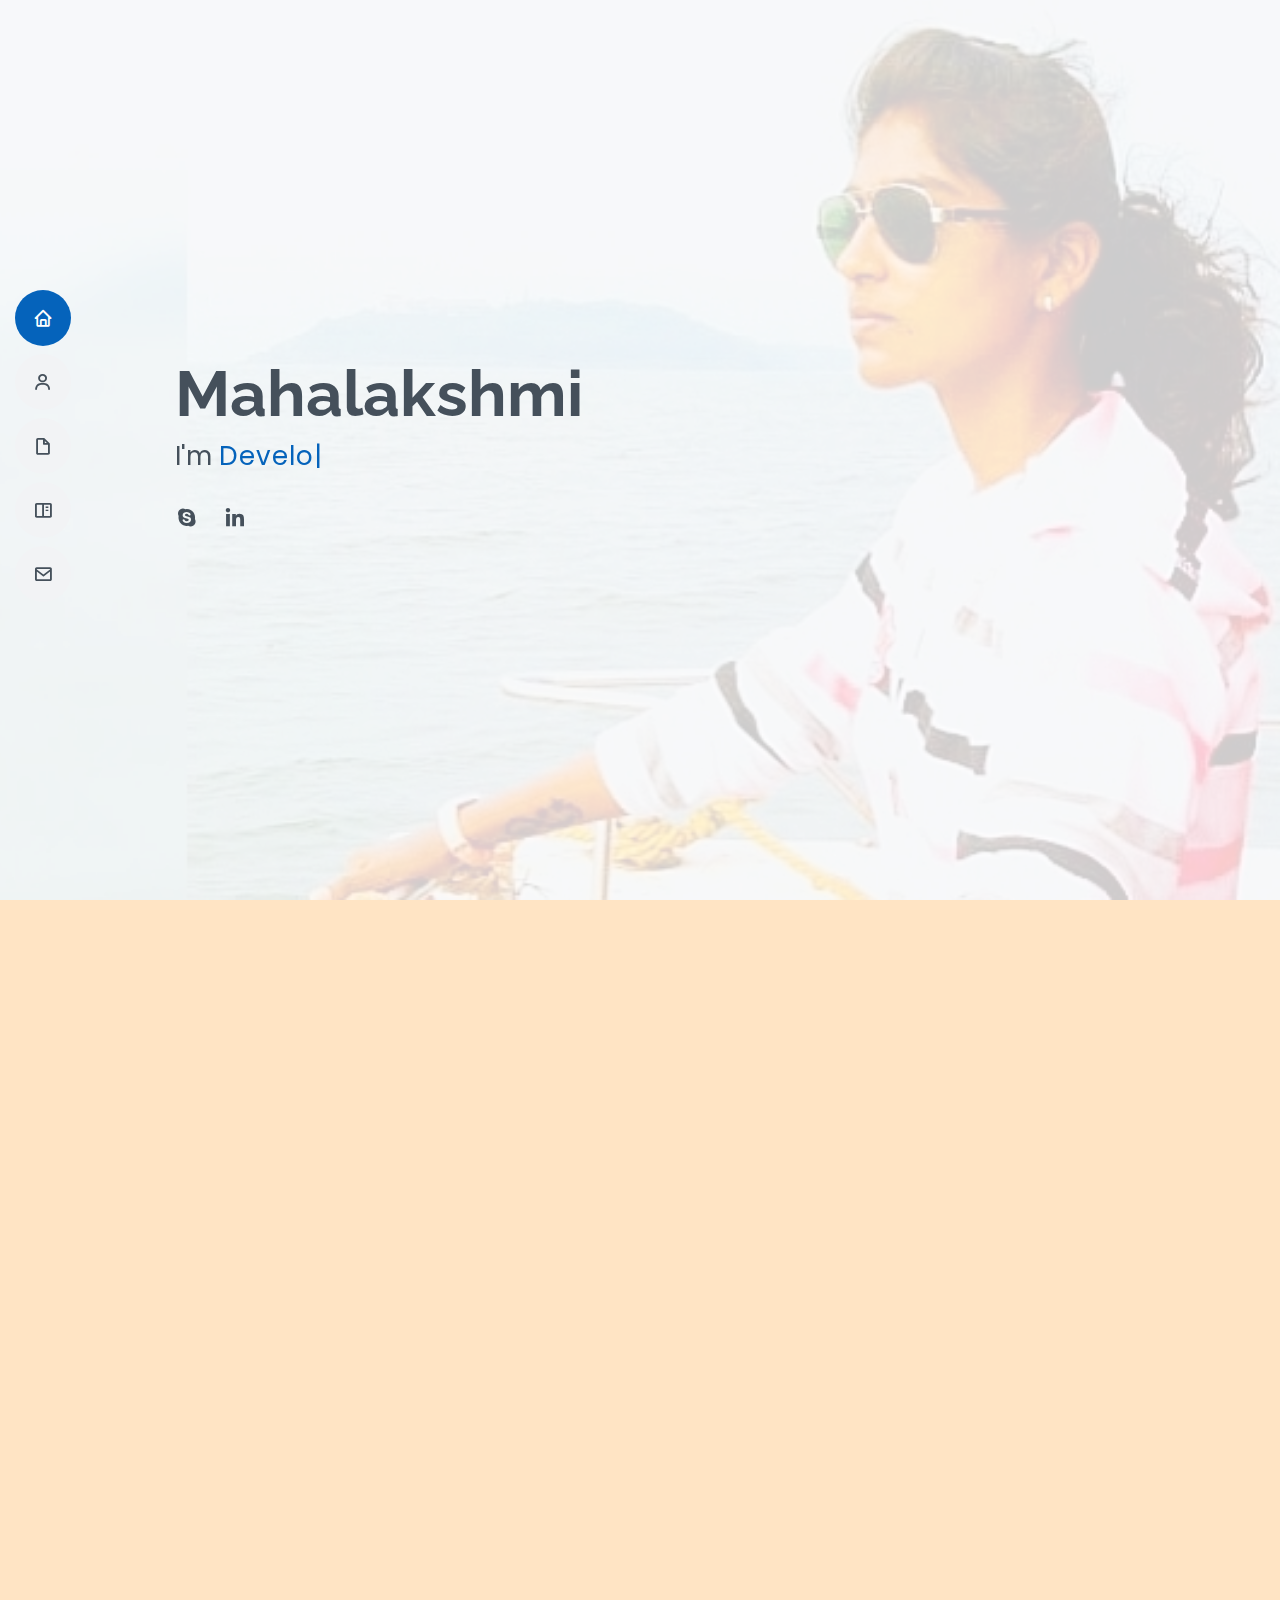
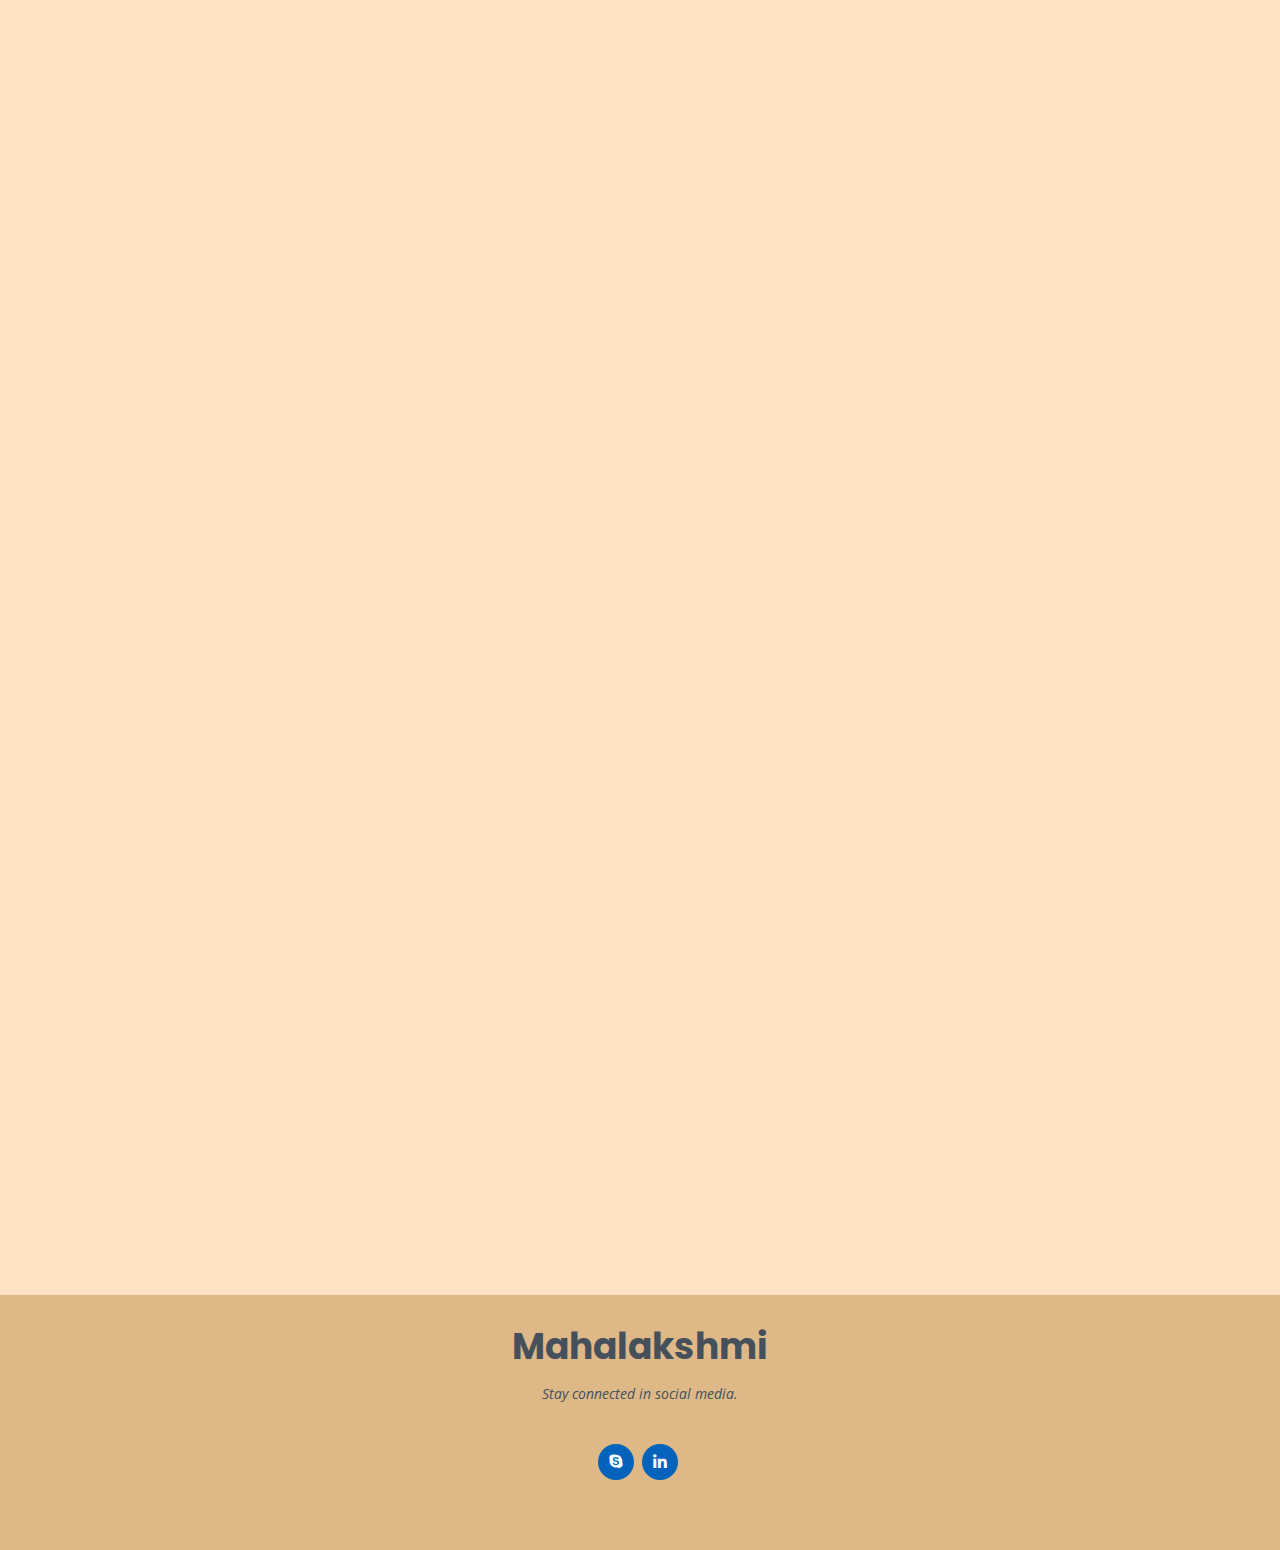
<file: index.html>
<!DOCTYPE html>
<html lang="en">

<head>
  <meta charset="utf-8">
  <meta content="width=device-width, initial-scale=1.0" name="viewport">

  <title>MyResume Bootstrap Template - Index</title>
  <meta content="" name="description">
  <meta content="" name="keywords">

  <!-- Favicons -->
  <link href="./img/favicon.png" rel="icon">
  <link href="./img/apple-touch-icon.png" rel="apple-touch-icon">

  <!-- Google Fonts -->
  <link href="https://fonts.googleapis.com/css?family=Open+Sans:300,300i,400,400i,600,600i,700,700i|Raleway:300,300i,400,400i,500,500i,600,600i,700,700i|Poppins:300,300i,400,400i,500,500i,600,600i,700,700i" rel="stylesheet">

  <!-- Vendor CSS Files -->
  <link href="./vendor/bootstrap/css/bootstrap.min.css" rel="stylesheet">
  <link href="./vendor/icofont/icofont.min.css" rel="stylesheet">
  <link href="./vendor/boxicons/css/boxicons.min.css" rel="stylesheet">
  <link href="./vendor/venobox/venobox.css" rel="stylesheet">
  <link href="./vendor/owl.carousel/assets/owl.carousel.min.css" rel="stylesheet">
  <link href="./vendor/aos/aos.css" rel="stylesheet">

  <!-- Template Main CSS File -->
  <link href="./css/style.css" rel="stylesheet">

  <!-- =======================================================
  * Template Name: MyResume - v2.2.1
  * Template URL: https://bootstrapmade.com/free-html-bootstrap-template-my-resume/
  * Author: BootstrapMade.com
  * License: https://bootstrapmade.com/license/
  ======================================================== -->
</head>

<body>

  <!-- ======= Mobile nav toggle button ======= -->
  <button type="button" class="mobile-nav-toggle d-xl-none"><i class="icofont-navigation-menu"></i></button>

  <!-- ======= Header ======= -->
  <header id="header" class="d-flex flex-column justify-content-center">

    <nav class="nav-menu">
      <ul>
        <li class="active"><a href="#hero"><i class="bx bx-home"></i> <span>Home</span></a></li>
        <li><a href="#about"><i class="bx bx-user"></i> <span>About</span></a></li>
        <li><a href="#resume"><i class="bx bx-file-blank"></i> <span>Resume</span></a></li>
        <li><a href="#Eventparticipation"><i class="bx bx-book-content"></i> <span>Eventparticipation</span></a></li>
        <li><a href="#contact"><i class="bx bx-envelope"></i> <span>Contact</span></a></li>
      </ul>
    </nav><!-- .nav-menu -->

  </header><!-- End Header -->
  <body style="background-color:bisque;"></body>

  <!-- ======= Hero Section ======= -->
  <section id="hero" class="d-flex flex-column justify-content-center">
    <div class="container" data-aos="zoom-in" data-aos-delay="100">
      <h1>Mahalakshmi</h1>
      <p>I'm <span class="typed" data-typed-items="Developer, Designer"></span></p>
      <div class="social-links">
       
       <!--- <a href="#" class="facebook"><i class="bx bxl-facebook"></i></a>
        <a href="#" class="instagram"><i class="bx bxl-instagram"></i></a>-->
        <a href="https://join.skype.com/invite/YKKDL6kV5k3J" class="google-plus"><i class="bx bxl-skype"></i></a>
        <a href="https://www.linkedin.com/in/mahalakshmi-m-ba633b20a" class="linkedin"><i class="bx bxl-linkedin"></i></a>
      </div>
    </div>
  </section><!-- End Hero -->

  <main id="main">

    <!-- ======= About Section ======= -->
    
    <section id="about" class="about">
      <div class="container" data-aos="fade-up">

        <div class="section-title">
          <h2>About</h2>
          <p>BE in Computer science and Engineering. Ability to work in C, java, HTML and can handle network(routing and switching). Passionate individual with great interpersonal and communication skills.</p>
        </div>

        <div class="row">
          <div class="col-lg-4">
            <img src="./img/mahapro.jpg" width="250px" height="450px"class="img-fluid" alt="">
          </div>
          <div class="col-lg-8 pt-4 pt-lg-0 content">
            
            <div class="row">
              <div class="col-lg-6">
                <ul>
                  <li><i class="icofont-rounded-right"></i> <strong>Birthday:</strong> 8 march 1999</li>
                  <li><i class="icofont-rounded-right"></i> <strong>Website:</strong> www.example.com</li>
                  <li><i class="icofont-rounded-right"></i> <strong>Phone:</strong> +91 6385249937</li>
                  <li><i class="icofont-rounded-right"></i> <strong>City:</strong>  Tamilnadu,India</li>
                </ul>
              </div>
              <div class="col-lg-6">
                <ul>
                  <li><i class="icofont-rounded-right"></i> <strong>Age:</strong> 21</li>
                  <li><i class="icofont-rounded-right"></i> <strong>Degree:</strong> Bachelor in Engineering</li>
                  <li><i class="icofont-rounded-right"></i> <strong>Email:</strong> mahalakshmi.8m99@gmail.com</li>
                
                </ul>
              </div>
            </div>
            <p>
              Dexterity to stay composed when faced with astonishing provocations and blockades. Possess prowess to think ingeniously and develop new innovative solutions. </p>
          </div>
        </div>

      </div>
    </section>
    <!-- End About Section -->

   
    <!-- ======= Skills Section ======= -->
    <section id="skills" class="skills section-bg">
      <div class="container" data-aos="fade-up">

        <div class="section-title">
          <h2>Skills</h2>
          <p>Acquisition - Problem solving, Communication, Teamwork, Leadership, Ability to work under pressure. </p>
          <h3>Technical skills</h3>   
     </div>

        <div class="row skills-content">

          <div class="col-lg-6">

            <div class="progress">
              <span class="skill">C Programming <i class="val">85%</i></span>
              <div class="progress-bar-wrap">
                <div class="progress-bar" role="progressbar" aria-valuenow="85" aria-valuemin="0" aria-valuemax="100"></div>
              </div>
            </div>

            <div class="progress">
              <span class="skill">java <i class="val">70%</i></span>
              <div class="progress-bar-wrap">
                <div class="progress-bar" role="progressbar" aria-valuenow="70" aria-valuemin="0" aria-valuemax="100"></div>
              </div>
            </div>
            

            <div class="progress">
              <span class="skill">HTML <i class="val">60%</i></span>
              <div class="progress-bar-wrap">
                <div class="progress-bar" role="progressbar" aria-valuenow="60" aria-valuemin="0" aria-valuemax="100"></div>
              </div>
            </div>

          </div>

          <div class="col-lg-6">

            <div class="progress">
              <span class="skill">CSS <i class="val">60%</i></span>
              <div class="progress-bar-wrap">
                <div class="progress-bar" role="progressbar" aria-valuenow="60" aria-valuemin="0" aria-valuemax="100"></div>
              </div>
            </div>

            <div class="progress">
              <span class="skill">Network(Routing and Switching) <i class="val">90%</i></span>
              <div class="progress-bar-wrap">
                <div class="progress-bar" role="progressbar" aria-valuenow="90" aria-valuemin="0" aria-valuemax="100"></div>
              </div>
            </div>

      
          </div>

        </div>

      </div>
    </section><!-- End Skills Section -->

    <!-- ======= Resume Section ======= -->
    <section id="resume" class="resume">
      <div class="container" data-aos="fade-up">

        <div class="section-title">
          <h2>Resume</h2>
          <p> To Enhance my professional skills in a dynamic and stable workplace to solve problems in an ingenious/omnific manner in a challenging position.</p>
        </div>

        <div class="row">
          <div class="col-lg-6">
            <h3 class="resume-title">Sumary</h3>
            <div class="resume-item pb-0">
              <h4>Mahalakshmi</h4>
              <ul>
                <li>5/10, ashok nagar street, rose garden,</li>
                <li>vellalore, coimbatore-641111.</li>
                <li>mahalakshmi.8m99@gmail.com</li>
              </ul>
            </div>

            <h3 class="resume-title">Education</h3>

            <div class="resume-item">
              <h4>Bachelor of Engineering / Computer science and Engineering </h4>
              <h5>2017-2021</h5>
              <p><em>RVS College of Engineering and Technology.</em></p>
              </div>
            <div class="resume-item">
              <h4></h4>
              <h5>2017 </h5>
              <p><em>PERKS Mtriculation Higher Secondary school.</em></p>
       
   </div>
          </div>
          <div class="col-lg-6">
            <h3 class="resume-title">Area of Interest</h3>
            <div class="resume-item">
             
              <p><em>C programming<br>java<br>html and css<br>networks(Routing and Switching) </em></p>
              
            </div>
            <div class="resume-item">
              <h4 class="resume-title">Certicates obtained</h4>
              <!--<h5>2017 - 2018</h5>-->
              <p><em>  Completed three months certified CCNA Course and undergone internship based on CCNA(Routing and Switching) at Elysium Academy.<br>
                Attended webinar on"Science of Machine Learning".<br>
                Undergone six days online Internship on Ethical Hacking.<div class=""></div></em></p>
            
            </div>-->
          </div>
        </div>

      </div>
    </section><!-- End Resume Section -->

    <!-- ======= Portfolio Section ======= -->
    <section id="Eventparticipation" class="Eventparticipation section-bg">
      <div class="container" data-aos="fade-up">

        <div class="section-title">
          <h2>Event Participation</h2>
          <p>Participated in many more co-curricular and extra-curricular events and secured respective positions.</p>
        </div>

        <div class="row">
          <div class="col-lg-12 d-flex justify-content-center" data-aos="fade-up" data-aos-delay="100">
            <ul id="Eventparticipation-flters">
 
            </ul>
          </div>
        </div>
        <h2>co-curricular</h2>
       
        
        <img src="./img/Eventpaticipation/Eventparticipationc1.jpg" width="350px" height="250px">
        <img src="./img/Eventpaticipation/Eventparticipationc2.jpg" width="300px" height="200px">
        <img src="./img/Eventpaticipation/certificate1.jpg" width="350px" height="250px">
        <img src="./img/Eventpaticipation/certificate2.jpg" width="250px" height="350px">
        <h2>extra-curricular</h2>
        <img src="./img/Eventpaticipation/Eventparticipation3.jpg" width="350px" height="250px">
        <img src="./img/Eventpaticipation/Eventparticipation4.jpg" width="350px" height="250px">
        <img src="./img/Eventpaticipation/Eventparticipationc3.jpg" width="350px" height="250px">
  
       
        </div>

      </div>
    </section><!-- End Portfolio Section -->

    

    <!-- ======= Contact Section ======= -->
    <section id="contact" class="contact">
      <div class="container" data-aos="fade-up">

        <div class="section-title">
          <h2>Contact</h2>
        </div>

        <div class="row mt-1">

          <div class="col-lg-4">
            <div class="info">
              <div class="address">
                <i class="icofont-google-map"></i>
                <h4>Location:</h4>
                <p>5/10,ashok nagar street, rose garden, vellalore, coimbatore-641111.</p>
              </div>

              <div class="email">
                <i class="icofont-envelope"></i>
                <h4>Email:</h4>
                <p>mahalakshmi.8m99@gmail.com</p>
              </div>

              <div class="phone">
                <i class="icofont-phone"></i>
                <h4>Call:</h4>
                <p>+91 6385249937</p>
              </div>

            </div>

          </div>

          <div class="col-lg-8 mt-5 mt-lg-0">

            <form action="forms/contact.php" method="post" role="form" class="php-email-form">
              <div class="form-row">
                <div class="col-md-6 form-group">
                  <input type="text" name="name" class="form-control" id="name" placeholder="Your Name" data-rule="minlen:4" data-msg="Please enter at least 4 chars" />
                  <div class="validate"></div>
                </div>
                <div class="col-md-6 form-group">
                  <input type="email" class="form-control" name="email" id="email" placeholder="Your Email" data-rule="email" data-msg="Please enter a valid email" />
                  <div class="validate"></div>
                </div>
              </div>
              <div class="form-group">
                <input type="text" class="form-control" name="subject" id="subject" placeholder="Subject" data-rule="minlen:4" data-msg="Please enter at least 8 chars of subject" />
                <div class="validate"></div>
              </div>
              <div class="form-group">
                <textarea class="form-control" name="message" rows="5" data-rule="required" data-msg="Please write something for us" placeholder="Message"></textarea>
                <div class="validate"></div>
              </div>
              <div class="mb-3">
                <div class="loading">Loading</div>
                <div class="error-message"></div>
                <div class="sent-message">Your message has been sent. Thank you!</div>
              </div>
              <div class="text-center"><button type="submit">Send Message</button></div>
            </form>

          </div>

        </div>

      </div>
    </section><!-- End Contact Section -->

  </main><!-- End #main -->

  <!-- ======= Footer ======= -->
  <footer id="footer">
    <div class="container">
      <h3>Mahalakshmi</h3>
      <p>Stay connected in social media.</p>
      <div class="social-links">
       <!-- <a href="#" class="twitter"><i class="bx bxl-twitter"></i></a>
        <a href="#" class="facebook"><i class="bx bxl-facebook"></i></a>
        <a href="#" class="instagram"><i class="bx bxl-instagram"></i></a>-->
        <a href="https://join.skype.com/invite/YKKDL6kV5k3J" class="google-plus"><i class="bx bxl-skype"></i></a>
        <a href="https://www.linkedin.com/in/mahalakshmi-m-ba633b20a" class="linkedin"><i class="bx bxl-linkedin"></i></a>
      </div>
    

  <a href="#" class="back-to-top"><i class="bx bx-up-arrow-alt"></i></a>
  <div id="preloader"></div>

  <!-- Vendor JS Files -->
  <script src="./vendor/jquery/jquery.min.js"></script>
  <script src="./vendor/bootstrap/js/bootstrap.bundle.min.js"></script>
  <script src="./vendor/jquery.easing/jquery.easing.min.js"></script>
  <script src="./vendor/php-email-form/validate.js"></script>
  <script src="./vendor/waypoints/jquery.waypoints.min.js"></script>
  <script src="./vendor/counterup/counterup.min.js"></script>
  <script src="./vendor/isotope-layout/isotope.pkgd.min.js"></script>
  <script src="./vendor/venobox/venobox.min.js"></script>
  <script src="./vendor/owl.carousel/owl.carousel.min.js"></script>
  <script src="./vendor/typed.js/typed.min.js"></script>
  <script src="./vendor/aos/aos.js"></script>

  <!-- Template Main JS File -->
  <script src="./js/main.js"></script>

</body>

</html>
</file>
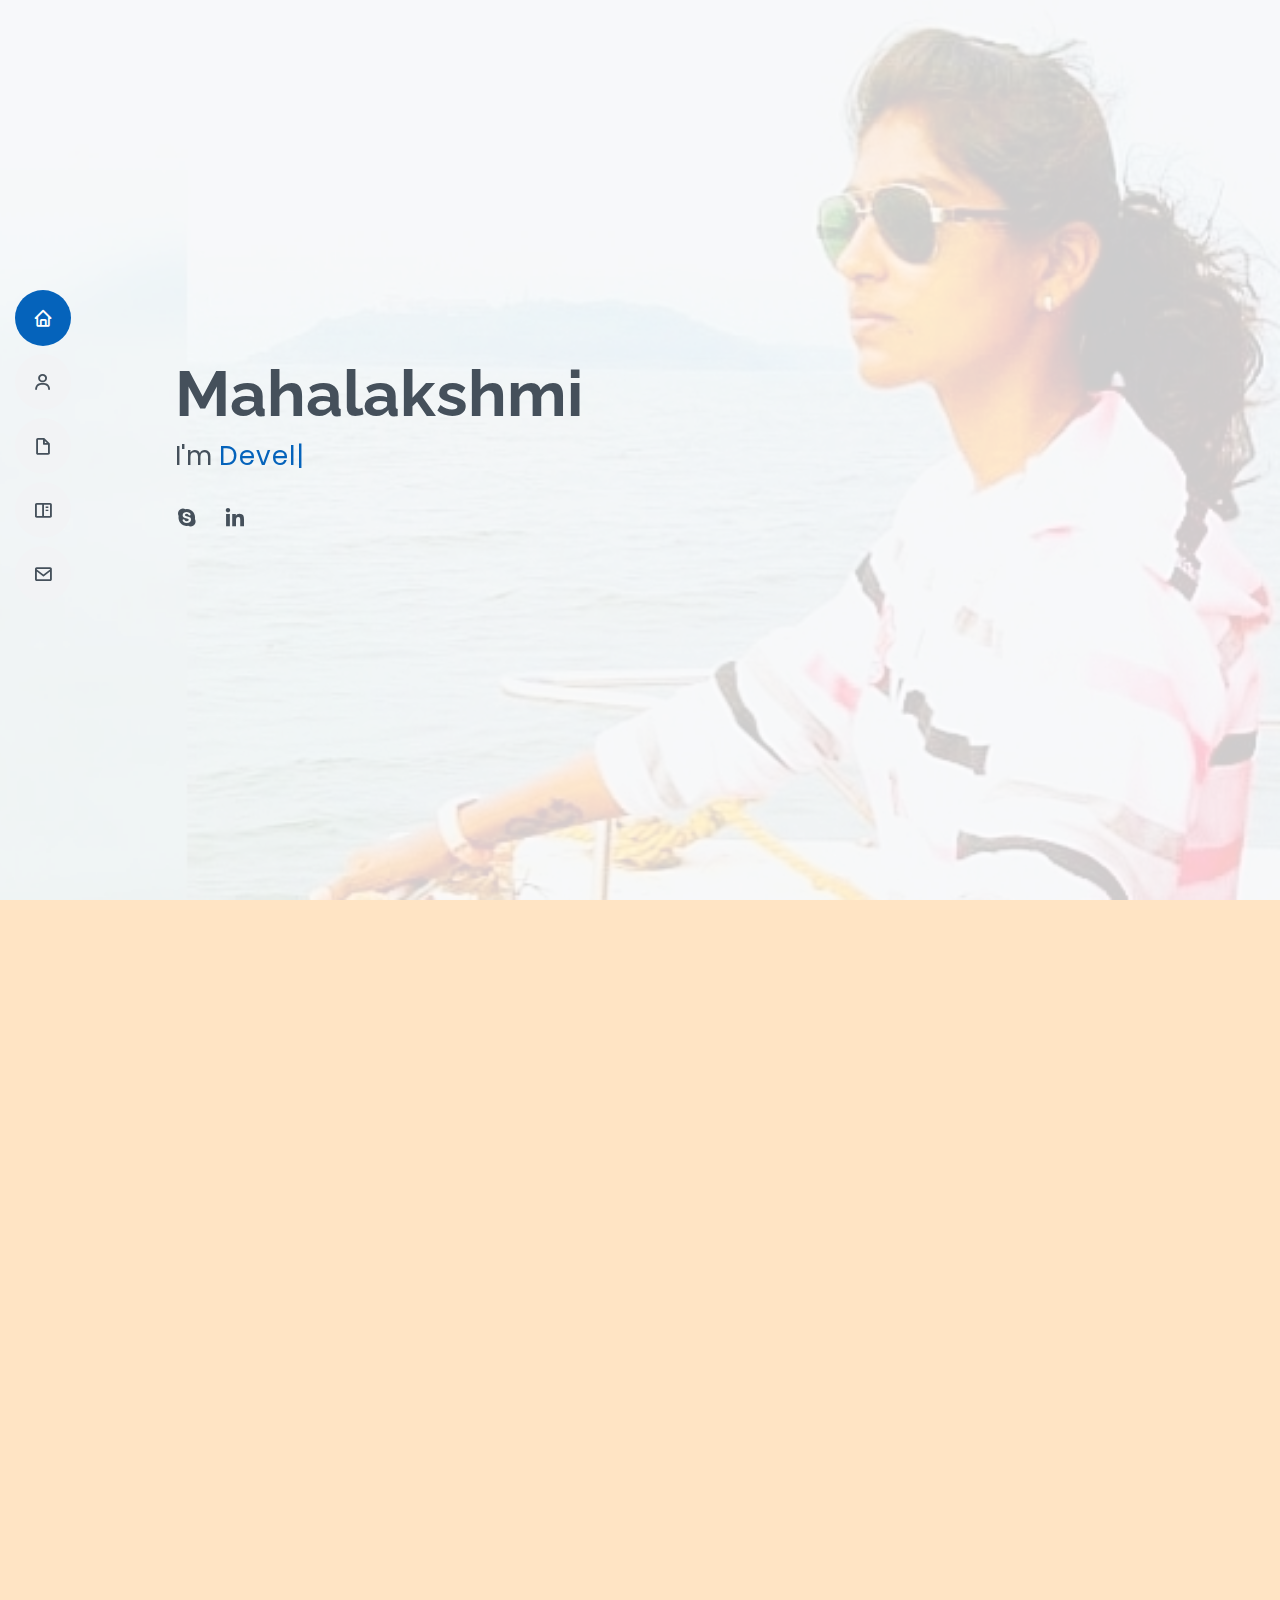
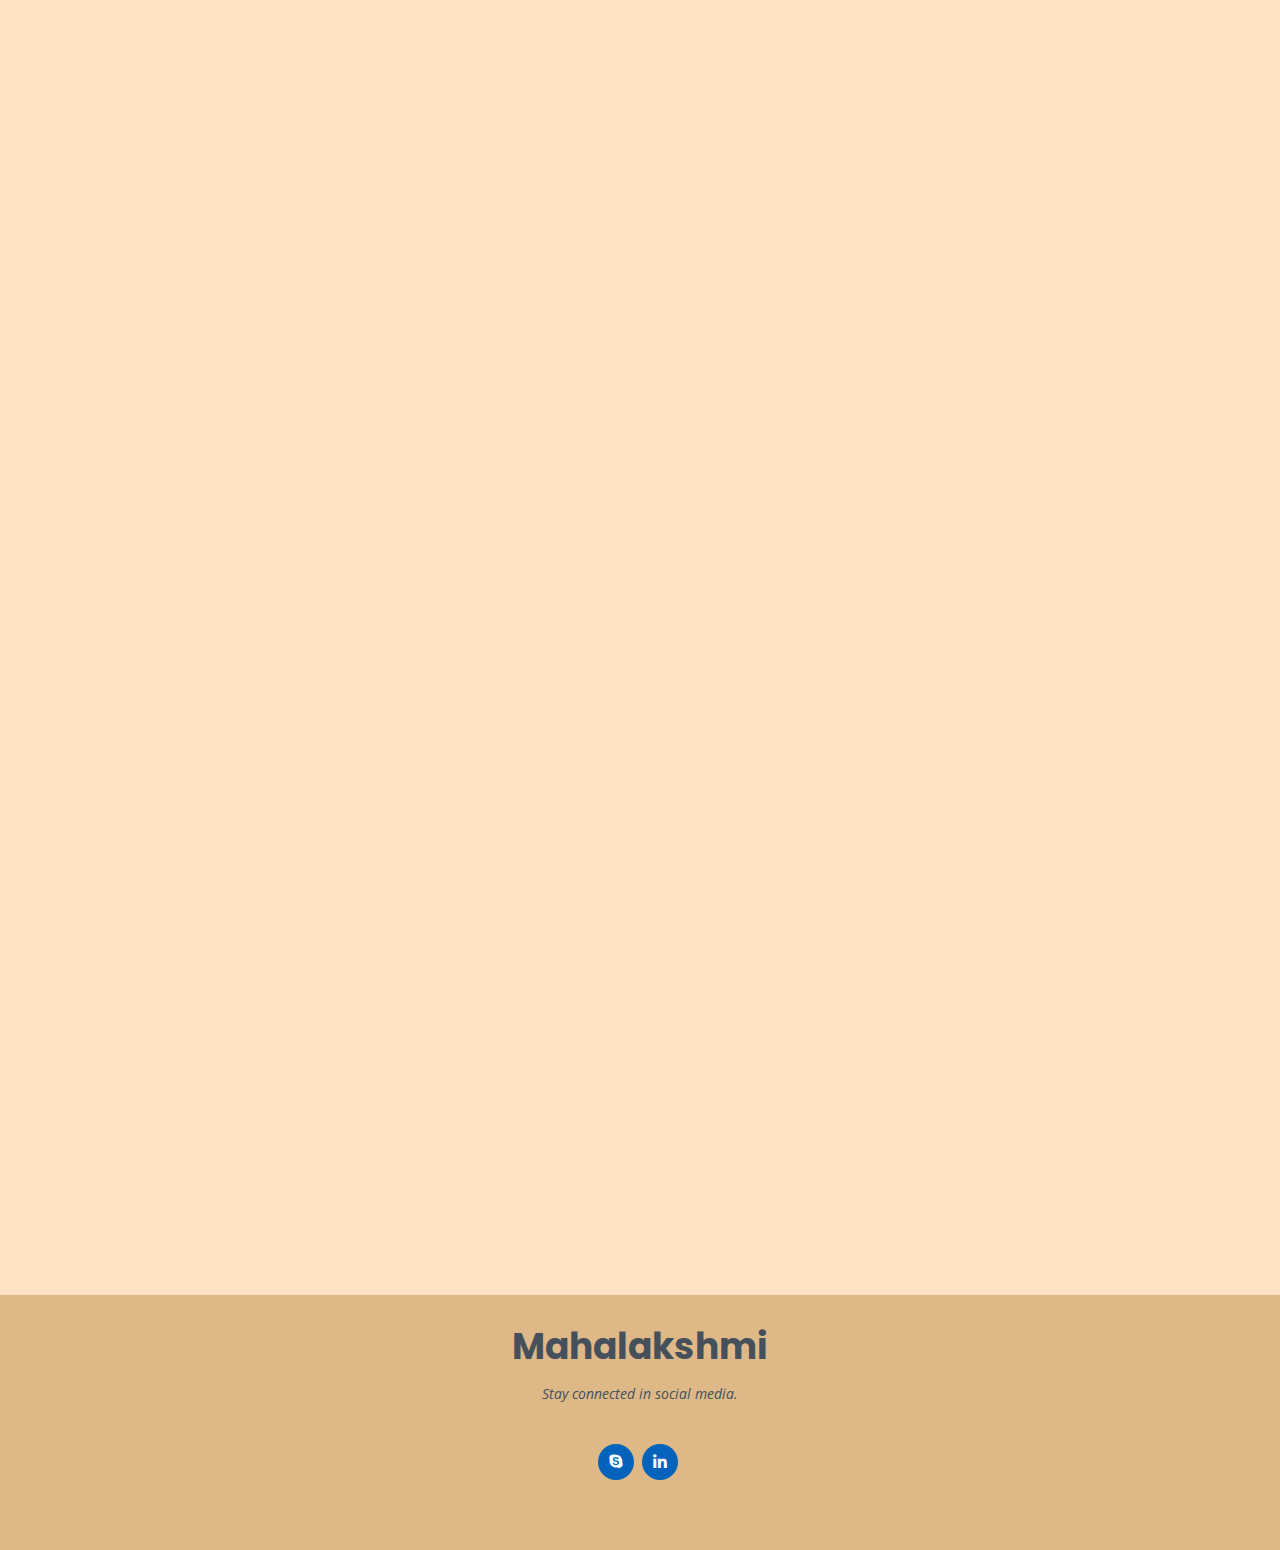
<file: PROFILE/templates/index.html>
<!DOCTYPE html>
<html lang="en">

<head>
  <meta charset="utf-8">
  <meta content="width=device-width, initial-scale=1.0" name="viewport">

  <title>MyResume Bootstrap Template - Index</title>
  <meta content="" name="description">
  <meta content="" name="keywords">

  <!-- Favicons -->
  <link href="../static/assets/img/favicon.png" rel="icon">
  <link href="../static/assets/img/apple-touch-icon.png" rel="apple-touch-icon">

  <!-- Google Fonts -->
  <link href="https://fonts.googleapis.com/css?family=Open+Sans:300,300i,400,400i,600,600i,700,700i|Raleway:300,300i,400,400i,500,500i,600,600i,700,700i|Poppins:300,300i,400,400i,500,500i,600,600i,700,700i" rel="stylesheet">

  <!-- Vendor CSS Files -->
  <link href="../static/assets/vendor/bootstrap/css/bootstrap.min.css" rel="stylesheet">
  <link href="../static/assets/vendor/icofont/icofont.min.css" rel="stylesheet">
  <link href="../static/assets/vendor/boxicons/css/boxicons.min.css" rel="stylesheet">
  <link href="../static/assets/vendor/venobox/venobox.css" rel="stylesheet">
  <link href="../static/assets/vendor/owl.carousel/assets/owl.carousel.min.css" rel="stylesheet">
  <link href="../static/assets/vendor/aos/aos.css" rel="stylesheet">

  <!-- Template Main CSS File -->
  <link href="../static/assets/css/style.css" rel="stylesheet">

  <!-- =======================================================
  * Template Name: MyResume - v2.2.1
  * Template URL: https://bootstrapmade.com/free-html-bootstrap-template-my-resume/
  * Author: BootstrapMade.com
  * License: https://bootstrapmade.com/license/
  ======================================================== -->
</head>

<body>

  <!-- ======= Mobile nav toggle button ======= -->
  <button type="button" class="mobile-nav-toggle d-xl-none"><i class="icofont-navigation-menu"></i></button>

  <!-- ======= Header ======= -->
  <header id="header" class="d-flex flex-column justify-content-center">

    <nav class="nav-menu">
      <ul>
        <li class="active"><a href="#hero"><i class="bx bx-home"></i> <span>Home</span></a></li>
        <li><a href="#about"><i class="bx bx-user"></i> <span>About</span></a></li>
        <li><a href="#resume"><i class="bx bx-file-blank"></i> <span>Resume</span></a></li>
        <li><a href="#Eventparticipation"><i class="bx bx-book-content"></i> <span>Eventparticipation</span></a></li>
        <li><a href="#contact"><i class="bx bx-envelope"></i> <span>Contact</span></a></li>
      </ul>
    </nav><!-- .nav-menu -->

  </header><!-- End Header -->
  <body style="background-color:bisque;"></body>

  <!-- ======= Hero Section ======= -->
  <section id="hero" class="d-flex flex-column justify-content-center">
    <div class="container" data-aos="zoom-in" data-aos-delay="100">
      <h1>Mahalakshmi</h1>
      <p>I'm <span class="typed" data-typed-items="Developer, Designer"></span></p>
      <div class="social-links">
       
       <!--- <a href="#" class="facebook"><i class="bx bxl-facebook"></i></a>
        <a href="#" class="instagram"><i class="bx bxl-instagram"></i></a>-->
        <a href="https://join.skype.com/invite/YKKDL6kV5k3J" class="google-plus"><i class="bx bxl-skype"></i></a>
        <a href="https://www.linkedin.com/in/mahalakshmi-m-ba633b20a" class="linkedin"><i class="bx bxl-linkedin"></i></a>
      </div>
    </div>
  </section><!-- End Hero -->

  <main id="main">

    <!-- ======= About Section ======= -->
    
    <section id="about" class="about">
      <div class="container" data-aos="fade-up">

        <div class="section-title">
          <h2>About</h2>
          <p>BE in Computer science and Engineering. Ability to work in C, java, HTML and can handle network(routing and switching). Passionate individual with great interpersonal and communication skills.</p>
        </div>

        <div class="row">
          <div class="col-lg-4">
            <img src="../static/assets/img/mahapro.jpg" width="250px" height="450px"class="img-fluid" alt="">
          </div>
          <div class="col-lg-8 pt-4 pt-lg-0 content">
            
            <div class="row">
              <div class="col-lg-6">
                <ul>
                  <li><i class="icofont-rounded-right"></i> <strong>Birthday:</strong> 8 march 1999</li>
                  <li><i class="icofont-rounded-right"></i> <strong>Website:</strong> www.example.com</li>
                  <li><i class="icofont-rounded-right"></i> <strong>Phone:</strong> +91 6385249937</li>
                  <li><i class="icofont-rounded-right"></i> <strong>City:</strong>  Tamilnadu,India</li>
                </ul>
              </div>
              <div class="col-lg-6">
                <ul>
                  <li><i class="icofont-rounded-right"></i> <strong>Age:</strong> 21</li>
                  <li><i class="icofont-rounded-right"></i> <strong>Degree:</strong> Bachelor in Engineering</li>
                  <li><i class="icofont-rounded-right"></i> <strong>Email:</strong> mahalakshmi.8m99@gmail.com</li>
                
                </ul>
              </div>
            </div>
            <p>
              Dexterity to stay composed when faced with astonishing provocations and blockades. Possess prowess to think ingeniously and develop new innovative solutions. </p>
          </div>
        </div>

      </div>
    </section>
    <!-- End About Section -->

   
    <!-- ======= Skills Section ======= -->
    <section id="skills" class="skills section-bg">
      <div class="container" data-aos="fade-up">

        <div class="section-title">
          <h2>Skills</h2>
          <p>Acquisition - Problem solving, Communication, Teamwork, Leadership, Ability to work under pressure. </p>
          <h3>Technical skills</h3>   
     </div>

        <div class="row skills-content">

          <div class="col-lg-6">

            <div class="progress">
              <span class="skill">C Programming <i class="val">85%</i></span>
              <div class="progress-bar-wrap">
                <div class="progress-bar" role="progressbar" aria-valuenow="85" aria-valuemin="0" aria-valuemax="100"></div>
              </div>
            </div>

            <div class="progress">
              <span class="skill">java <i class="val">70%</i></span>
              <div class="progress-bar-wrap">
                <div class="progress-bar" role="progressbar" aria-valuenow="70" aria-valuemin="0" aria-valuemax="100"></div>
              </div>
            </div>
            

            <div class="progress">
              <span class="skill">HTML <i class="val">60%</i></span>
              <div class="progress-bar-wrap">
                <div class="progress-bar" role="progressbar" aria-valuenow="60" aria-valuemin="0" aria-valuemax="100"></div>
              </div>
            </div>

          </div>

          <div class="col-lg-6">

            <div class="progress">
              <span class="skill">CSS <i class="val">60%</i></span>
              <div class="progress-bar-wrap">
                <div class="progress-bar" role="progressbar" aria-valuenow="60" aria-valuemin="0" aria-valuemax="100"></div>
              </div>
            </div>

            <div class="progress">
              <span class="skill">Network(Routing and Switching) <i class="val">90%</i></span>
              <div class="progress-bar-wrap">
                <div class="progress-bar" role="progressbar" aria-valuenow="90" aria-valuemin="0" aria-valuemax="100"></div>
              </div>
            </div>

      
          </div>

        </div>

      </div>
    </section><!-- End Skills Section -->

    <!-- ======= Resume Section ======= -->
    <section id="resume" class="resume">
      <div class="container" data-aos="fade-up">

        <div class="section-title">
          <h2>Resume</h2>
          <p> To Enhance my professional skills in a dynamic and stable workplace to solve problems in an ingenious/omnific manner in a challenging position.</p>
        </div>

        <div class="row">
          <div class="col-lg-6">
            <h3 class="resume-title">Sumary</h3>
            <div class="resume-item pb-0">
              <h4>Mahalakshmi</h4>
              <ul>
                <li>5/10, ashok nagar street, rose garden,</li>
                <li>vellalore, coimbatore-641111.</li>
                <li>mahalakshmi.8m99@gmail.com</li>
              </ul>
            </div>

            <h3 class="resume-title">Education</h3>

            <div class="resume-item">
              <h4>Bachelor of Engineering / Computer science and Engineering </h4>
              <h5>2017-2021</h5>
              <p><em>RVS College of Engineering and Technology.</em></p>
              </div>
            <div class="resume-item">
              <h4></h4>
              <h5>2017 </h5>
              <p><em>PERKS Mtriculation Higher Secondary school.</em></p>
       
   </div>
          </div>
          <div class="col-lg-6">
            <h3 class="resume-title">Area of Interest</h3>
            <div class="resume-item">
             
              <p><em>C programming<br>java<br>html and css<br>networks(Routing and Switching) </em></p>
              
            </div>
            <div class="resume-item">
              <h4 class="resume-title">Certicates obtained</h4>
              <!--<h5>2017 - 2018</h5>-->
              <p><em>  Completed three months certified CCNA Course and undergone internship based on CCNA(Routing and Switching) at Elysium Academy.<br>
                Attended webinar on"Science of Machine Learning".<br>
                Undergone six days online Internship on Ethical Hacking.<div class=""></div></em></p>
            
            </div>-->
          </div>
        </div>

      </div>
    </section><!-- End Resume Section -->

    <!-- ======= Portfolio Section ======= -->
    <section id="Eventparticipation" class="Eventparticipation section-bg">
      <div class="container" data-aos="fade-up">

        <div class="section-title">
          <h2>Event Participation</h2>
          <p>Participated in many more co-curricular and extra-curricular events and secured respective positions.</p>
        </div>

        <div class="row">
          <div class="col-lg-12 d-flex justify-content-center" data-aos="fade-up" data-aos-delay="100">
            <ul id="Eventparticipation-flters">
 
            </ul>
          </div>
        </div>
        <h2>co-curricular</h2>
       
        
        <img src="../static/assets/img/Eventpaticipation/Eventparticipationc1.jpg" width="350px" height="250px">
        <img src="../static/assets/img/Eventpaticipation/Eventparticipationc2.jpg" width="300px" height="200px">
        <img src="../static/assets/img/Eventpaticipation/certificate1.jpg" width="350px" height="250px">
        <img src="../static/assets/img/Eventpaticipation/certificate2.jpg" width="250px" height="350px">
        <h2>extra-curricular</h2>
        <img src="../static/assets/img/Eventpaticipation/Eventparticipation3.jpg" width="350px" height="250px">
        <img src="../static/assets/img/Eventpaticipation/Eventparticipation4.jpg" width="350px" height="250px">
        <img src="../static/assets/img/Eventpaticipation/Eventparticipationc3.jpg" width="350px" height="250px">
  
       
        </div>

      </div>
    </section><!-- End Portfolio Section -->

    

    <!-- ======= Contact Section ======= -->
    <section id="contact" class="contact">
      <div class="container" data-aos="fade-up">

        <div class="section-title">
          <h2>Contact</h2>
        </div>

        <div class="row mt-1">

          <div class="col-lg-4">
            <div class="info">
              <div class="address">
                <i class="icofont-google-map"></i>
                <h4>Location:</h4>
                <p>5/10,ashok nagar street, rose garden, vellalore, coimbatore-641111.</p>
              </div>

              <div class="email">
                <i class="icofont-envelope"></i>
                <h4>Email:</h4>
                <p>mahalakshmi.8m99@gmail.com</p>
              </div>

              <div class="phone">
                <i class="icofont-phone"></i>
                <h4>Call:</h4>
                <p>+91 6385249937</p>
              </div>

            </div>

          </div>

          <div class="col-lg-8 mt-5 mt-lg-0">

            <form action="forms/contact.php" method="post" role="form" class="php-email-form">
              <div class="form-row">
                <div class="col-md-6 form-group">
                  <input type="text" name="name" class="form-control" id="name" placeholder="Your Name" data-rule="minlen:4" data-msg="Please enter at least 4 chars" />
                  <div class="validate"></div>
                </div>
                <div class="col-md-6 form-group">
                  <input type="email" class="form-control" name="email" id="email" placeholder="Your Email" data-rule="email" data-msg="Please enter a valid email" />
                  <div class="validate"></div>
                </div>
              </div>
              <div class="form-group">
                <input type="text" class="form-control" name="subject" id="subject" placeholder="Subject" data-rule="minlen:4" data-msg="Please enter at least 8 chars of subject" />
                <div class="validate"></div>
              </div>
              <div class="form-group">
                <textarea class="form-control" name="message" rows="5" data-rule="required" data-msg="Please write something for us" placeholder="Message"></textarea>
                <div class="validate"></div>
              </div>
              <div class="mb-3">
                <div class="loading">Loading</div>
                <div class="error-message"></div>
                <div class="sent-message">Your message has been sent. Thank you!</div>
              </div>
              <div class="text-center"><button type="submit">Send Message</button></div>
            </form>

          </div>

        </div>

      </div>
    </section><!-- End Contact Section -->

  </main><!-- End #main -->

  <!-- ======= Footer ======= -->
  <footer id="footer">
    <div class="container">
      <h3>Mahalakshmi</h3>
      <p>Stay connected in social media.</p>
      <div class="social-links">
       <!-- <a href="#" class="twitter"><i class="bx bxl-twitter"></i></a>
        <a href="#" class="facebook"><i class="bx bxl-facebook"></i></a>
        <a href="#" class="instagram"><i class="bx bxl-instagram"></i></a>-->
        <a href="https://join.skype.com/invite/YKKDL6kV5k3J" class="google-plus"><i class="bx bxl-skype"></i></a>
        <a href="https://www.linkedin.com/in/mahalakshmi-m-ba633b20a" class="linkedin"><i class="bx bxl-linkedin"></i></a>
      </div>
    

  <a href="#" class="back-to-top"><i class="bx bx-up-arrow-alt"></i></a>
  <div id="preloader"></div>

  <!-- Vendor JS Files -->
  <script src="../static/assets/vendor/jquery/jquery.min.js"></script>
  <script src="../static/assets/vendor/bootstrap/js/bootstrap.bundle.min.js"></script>
  <script src="../static/assets/vendor/jquery.easing/jquery.easing.min.js"></script>
  <script src="../static/assets/vendor/php-email-form/validate.js"></script>
  <script src="../static/assets/vendor/waypoints/jquery.waypoints.min.js"></script>
  <script src="../static/assets/vendor/counterup/counterup.min.js"></script>
  <script src="../static/assets/vendor/isotope-layout/isotope.pkgd.min.js"></script>
  <script src="../static/assets/vendor/venobox/venobox.min.js"></script>
  <script src="../static/assets/vendor/owl.carousel/owl.carousel.min.js"></script>
  <script src="../static/assets/vendor/typed.js/typed.min.js"></script>
  <script src="../static/assets/vendor/aos/aos.js"></script>

  <!-- Template Main JS File -->
  <script src="../static/assets/js/main.js"></script>

</body>

</html>
</file>
<file: vendor/venobox/venobox.css>
/* ------ venobox.css --------*/
.vbox-overlay *, .vbox-overlay *:before, .vbox-overlay *:after{
    -webkit-backface-visibility: hidden;
    -webkit-box-sizing:border-box;
    -moz-box-sizing:border-box;
    box-sizing:border-box;
}
.vbox-overlay * { 
    -webkit-backface-visibility: visible;
    backface-visibility: visible;
}
.vbox-overlay{
    display: -webkit-flex;
    display: flex;
    -webkit-flex-direction: column;
    flex-direction: column;
    -webkit-justify-content: center;
    justify-content: center;
    -webkit-align-items: center;
    align-items: center;
    position: fixed;
    left: 0;
    top: 0;
    bottom: 0;
    right: 0;
    z-index: 999999;
}

/* ----- navigation ----- */
.vbox-title{
    width: 100%;
    height: 40px;
    float: left;
    text-align: center;
    line-height: 28px;
    font-size: 12px;
    padding: 6px 50px;
    overflow: hidden;
    position: fixed;
    display: none;
    left: 0;
    z-index: 89;
}
.vbox-close{
    cursor: pointer;
    position: fixed;
    top: -1px;
    right: 0;
    width: 50px;
    height: 40px;
    padding: 6px;
    display: block;
    background-position:10px center;
    overflow: hidden;
    font-size: 24px;
    line-height: 1;
    text-align: center;
    z-index: 99;
}
.vbox-left{
    cursor: pointer;
    position: fixed;
    left: 0;
    height: 40px;
    overflow: hidden;
    line-height: 28px;
    font-size: 12px;
    z-index: 99;
    display: flex;
    align-items:center;
}
.vbox-num{
    display: inline-block;
    margin: 6px 0 6px 15px;
}
/* ----- Social share ----- */
.vbox-share{
    line-height: 28px;
    font-size: 12px;
    overflow: hidden;
    position: fixed;
    left: 0;
    z-index: 98;
    display: flex;
    align-items:center;
    justify-content: center;
    width: 100%;
    text-align: center;
}
.vbox-share svg{
    max-height: 28px;
    width: 28px;
    z-index: 10;
    margin-left: 12px;
    margin-top: 6px;
    margin-bottom: 6px;
    vertical-align: middle;
}


/* ----- navigation ARROWS ----- */
.vbox-next, .vbox-prev{
    position: fixed;
    top: 50%;
    margin-top: -15px;
    overflow: hidden;
    cursor: pointer;
    display: block;
    width: 45px;
    height: 45px;
    z-index: 99;
}
.vbox-next span, .vbox-prev span{
    position: relative;
    width: 20px;
    height: 20px;
    border: 2px solid transparent;
    border-top-color: #B6B6B6;
    border-right-color: #B6B6B6;
    text-indent: -100px;
    position: absolute;
    top: 8px;
    display: block;
}
.vbox-prev{
    left: 15px;
}
.vbox-next{
    right: 15px;
}
.vbox-prev span{
    left: 10px;
    -ms-transform: rotate(-135deg);
    -webkit-transform: rotate(-135deg);
    transform: rotate(-135deg);
}
.vbox-next span{
    -ms-transform: rotate(45deg);
    -webkit-transform: rotate(45deg);
    transform: rotate(45deg);
    right: 10px;
}
/* ------- inline window ------ */
.vbox-inline{
    width: 420px;
    height: 315px;
    height: 70vh;
    padding: 10px;
    background: #fff;
    margin: 0 auto;
    overflow: auto;
    text-align: left;
}
/* ------- Video & iFrames window ------ */
.venoframe{
    max-width: 100%;
    width: 100%;
    border: none;
    width: 100%;
    height: 260px;
    height: 70vh;
}
.venoframe.vbvid{
    height: 260px;
}
@media (min-width: 768px) {
    .venoframe, .vbox-inline{
        width: 90%;
        height: 360px;
        height: 70vh;
    }
    .venoframe.vbvid{
        width: 640px;
        height: 360px;
    }
}
@media (min-width: 992px) {
    .venoframe, .vbox-inline{
        max-width: 1200px;
        width: 80%;
        height: 540px;
        height: 70vh;
    }
    .venoframe.vbvid{
        width: 960px;
        height: 540px;
    }
}
/* 
Please do NOT edit this part! 
or at least read this note: http://i.imgur.com/7C0ws9e.gif
*/
.vbox-open{
    overflow: hidden;
}
.vbox-container{
    position: absolute;
    left: 0;
    right: 0;
    top: 0;
    bottom: 0;
    overflow-x: hidden;
    overflow-y: scroll;
    overflow-scrolling: touch;
    -webkit-overflow-scrolling: touch;
    z-index: 20;
    max-height: 100%;

}

.vbox-content{
    text-align: center;
    float: left;
    width: 100%;
    position: relative;
    overflow: hidden;
    padding: 20px 4%;
}
.vbox-container img{
    max-width: 100%;
    height: auto;
}
.vbox-figlio{
    box-shadow: 0 0 12px rgba(0,0,0,0.19), 0 6px 6px rgba(0,0,0,0.23);
    max-width: 100%;
    text-align: initial;
}
img.vbox-figlio{
    -webkit-user-select: none;
-khtml-user-select: none;
-moz-user-select: none;
-o-user-select: none;
user-select: none;
}
.vbox-content.swipe-left{
    margin-left: -200px !important;
}
.vbox-content.swipe-right{
    margin-left: 200px !important;
}
.vbox-animated{
    webkit-transition: margin 300ms ease-out;
    transition: margin 300ms ease-out;
}

/* ---------- preloader ----------
 * SPINKIT 
 * http://tobiasahlin.com/spinkit/
-------------------------------- */
.sk-double-bounce,.sk-rotating-plane{width:40px;height:40px;margin:40px auto}.sk-rotating-plane{background-color:#333;-webkit-animation:sk-rotatePlane 1.2s infinite ease-in-out;animation:sk-rotatePlane 1.2s infinite ease-in-out}@-webkit-keyframes sk-rotatePlane{0%{-webkit-transform:perspective(120px) rotateX(0) rotateY(0);transform:perspective(120px) rotateX(0) rotateY(0)}50%{-webkit-transform:perspective(120px) rotateX(-180.1deg) rotateY(0);transform:perspective(120px) rotateX(-180.1deg) rotateY(0)}100%{-webkit-transform:perspective(120px) rotateX(-180deg) rotateY(-179.9deg);transform:perspective(120px) rotateX(-180deg) rotateY(-179.9deg)}}@keyframes sk-rotatePlane{0%{-webkit-transform:perspective(120px) rotateX(0) rotateY(0);transform:perspective(120px) rotateX(0) rotateY(0)}50%{-webkit-transform:perspective(120px) rotateX(-180.1deg) rotateY(0);transform:perspective(120px) rotateX(-180.1deg) rotateY(0)}100%{-webkit-transform:perspective(120px) rotateX(-180deg) rotateY(-179.9deg);transform:perspective(120px) rotateX(-180deg) rotateY(-179.9deg)}}.sk-double-bounce{position:relative}.sk-double-bounce .sk-child{width:100%;height:100%;border-radius:50%;background-color:#333;opacity:.6;position:absolute;top:0;left:0;-webkit-animation:sk-doubleBounce 2s infinite ease-in-out;animation:sk-doubleBounce 2s infinite ease-in-out}.sk-chasing-dots .sk-child,.sk-spinner-pulse,.sk-three-bounce .sk-child{background-color:#333;border-radius:100%}.sk-double-bounce .sk-double-bounce2{-webkit-animation-delay:-1s;animation-delay:-1s}@-webkit-keyframes sk-doubleBounce{0%,100%{-webkit-transform:scale(0);transform:scale(0)}50%{-webkit-transform:scale(1);transform:scale(1)}}@keyframes sk-doubleBounce{0%,100%{-webkit-transform:scale(0);transform:scale(0)}50%{-webkit-transform:scale(1);transform:scale(1)}}.sk-wave{margin:40px auto;width:50px;height:40px;text-align:center;font-size:10px}.sk-wave .sk-rect{background-color:#333;height:100%;width:6px;display:inline-block;-webkit-animation:sk-waveStretchDelay 1.2s infinite ease-in-out;animation:sk-waveStretchDelay 1.2s infinite ease-in-out}.sk-wave .sk-rect1{-webkit-animation-delay:-1.2s;animation-delay:-1.2s}.sk-wave .sk-rect2{-webkit-animation-delay:-1.1s;animation-delay:-1.1s}.sk-wave .sk-rect3{-webkit-animation-delay:-1s;animation-delay:-1s}.sk-wave .sk-rect4{-webkit-animation-delay:-.9s;animation-delay:-.9s}.sk-wave .sk-rect5{-webkit-animation-delay:-.8s;animation-delay:-.8s}@-webkit-keyframes sk-waveStretchDelay{0%,100%,40%{-webkit-transform:scaleY(.4);transform:scaleY(.4)}20%{-webkit-transform:scaleY(1);transform:scaleY(1)}}@keyframes sk-waveStretchDelay{0%,100%,40%{-webkit-transform:scaleY(.4);transform:scaleY(.4)}20%{-webkit-transform:scaleY(1);transform:scaleY(1)}}.sk-wandering-cubes{margin:40px auto;width:40px;height:40px;position:relative}.sk-wandering-cubes .sk-cube{background-color:#333;width:10px;height:10px;position:absolute;top:0;left:0;-webkit-animation:sk-wanderingCube 1.8s ease-in-out -1.8s infinite both;animation:sk-wanderingCube 1.8s ease-in-out -1.8s infinite both}.sk-chasing-dots,.sk-spinner-pulse{width:40px;height:40px;margin:40px auto}.sk-wandering-cubes .sk-cube2{-webkit-animation-delay:-.9s;animation-delay:-.9s}@-webkit-keyframes sk-wanderingCube{0%{-webkit-transform:rotate(0);transform:rotate(0)}25%{-webkit-transform:translateX(30px) rotate(-90deg) scale(.5);transform:translateX(30px) rotate(-90deg) scale(.5)}50%{-webkit-transform:translateX(30px) translateY(30px) rotate(-179deg);transform:translateX(30px) translateY(30px) rotate(-179deg)}50.1%{-webkit-transform:translateX(30px) translateY(30px) rotate(-180deg);transform:translateX(30px) translateY(30px) rotate(-180deg)}75%{-webkit-transform:translateX(0) translateY(30px) rotate(-270deg) scale(.5);transform:translateX(0) translateY(30px) rotate(-270deg) scale(.5)}100%{-webkit-transform:rotate(-360deg);transform:rotate(-360deg)}}@keyframes sk-wanderingCube{0%{-webkit-transform:rotate(0);transform:rotate(0)}25%{-webkit-transform:translateX(30px) rotate(-90deg) scale(.5);transform:translateX(30px) rotate(-90deg) scale(.5)}50%{-webkit-transform:translateX(30px) translateY(30px) rotate(-179deg);transform:translateX(30px) translateY(30px) rotate(-179deg)}50.1%{-webkit-transform:translateX(30px) translateY(30px) rotate(-180deg);transform:translateX(30px) translateY(30px) rotate(-180deg)}75%{-webkit-transform:translateX(0) translateY(30px) rotate(-270deg) scale(.5);transform:translateX(0) translateY(30px) rotate(-270deg) scale(.5)}100%{-webkit-transform:rotate(-360deg);transform:rotate(-360deg)}}.sk-spinner-pulse{-webkit-animation:sk-pulseScaleOut 1s infinite ease-in-out;animation:sk-pulseScaleOut 1s infinite ease-in-out}@-webkit-keyframes sk-pulseScaleOut{0%{-webkit-transform:scale(0);transform:scale(0)}100%{-webkit-transform:scale(1);transform:scale(1);opacity:0}}@keyframes sk-pulseScaleOut{0%{-webkit-transform:scale(0);transform:scale(0)}100%{-webkit-transform:scale(1);transform:scale(1);opacity:0}}.sk-chasing-dots{position:relative;text-align:center;-webkit-animation:sk-chasingDotsRotate 2s infinite linear;animation:sk-chasingDotsRotate 2s infinite linear}.sk-chasing-dots .sk-child{width:60%;height:60%;display:inline-block;position:absolute;top:0;-webkit-animation:sk-chasingDotsBounce 2s infinite ease-in-out;animation:sk-chasingDotsBounce 2s infinite ease-in-out}.sk-chasing-dots .sk-dot2{top:auto;bottom:0;-webkit-animation-delay:-1s;animation-delay:-1s}@-webkit-keyframes sk-chasingDotsRotate{100%{-webkit-transform:rotate(360deg);transform:rotate(360deg)}}@keyframes sk-chasingDotsRotate{100%{-webkit-transform:rotate(360deg);transform:rotate(360deg)}}@-webkit-keyframes sk-chasingDotsBounce{0%,100%{-webkit-transform:scale(0);transform:scale(0)}50%{-webkit-transform:scale(1);transform:scale(1)}}@keyframes sk-chasingDotsBounce{0%,100%{-webkit-transform:scale(0);transform:scale(0)}50%{-webkit-transform:scale(1);transform:scale(1)}}.sk-three-bounce{margin:40px auto;width:80px;text-align:center}.sk-three-bounce .sk-child{width:20px;height:20px;display:inline-block;-webkit-animation:sk-three-bounce 1.4s ease-in-out 0s infinite both;animation:sk-three-bounce 1.4s ease-in-out 0s infinite both}.sk-circle .sk-child:before,.sk-fading-circle .sk-circle:before{display:block;border-radius:100%;content:'';background-color:#333}.sk-three-bounce .sk-bounce1{-webkit-animation-delay:-.32s;animation-delay:-.32s}.sk-three-bounce .sk-bounce2{-webkit-animation-delay:-.16s;animation-delay:-.16s}@-webkit-keyframes sk-three-bounce{0%,100%,80%{-webkit-transform:scale(0);transform:scale(0)}40%{-webkit-transform:scale(1);transform:scale(1)}}@keyframes sk-three-bounce{0%,100%,80%{-webkit-transform:scale(0);transform:scale(0)}40%{-webkit-transform:scale(1);transform:scale(1)}}.sk-circle{margin:40px auto;width:40px;height:40px;position:relative}.sk-circle .sk-child{width:100%;height:100%;position:absolute;left:0;top:0}.sk-circle .sk-child:before{margin:0 auto;width:15%;height:15%;-webkit-animation:sk-circleBounceDelay 1.2s infinite ease-in-out both;animation:sk-circleBounceDelay 1.2s infinite ease-in-out both}.sk-circle .sk-circle2{-webkit-transform:rotate(30deg);-ms-transform:rotate(30deg);transform:rotate(30deg)}.sk-circle .sk-circle3{-webkit-transform:rotate(60deg);-ms-transform:rotate(60deg);transform:rotate(60deg)}.sk-circle .sk-circle4{-webkit-transform:rotate(90deg);-ms-transform:rotate(90deg);transform:rotate(90deg)}.sk-circle .sk-circle5{-webkit-transform:rotate(120deg);-ms-transform:rotate(120deg);transform:rotate(120deg)}.sk-circle .sk-circle6{-webkit-transform:rotate(150deg);-ms-transform:rotate(150deg);transform:rotate(150deg)}.sk-circle .sk-circle7{-webkit-transform:rotate(180deg);-ms-transform:rotate(180deg);transform:rotate(180deg)}.sk-circle .sk-circle8{-webkit-transform:rotate(210deg);-ms-transform:rotate(210deg);transform:rotate(210deg)}.sk-circle .sk-circle9{-webkit-transform:rotate(240deg);-ms-transform:rotate(240deg);transform:rotate(240deg)}.sk-circle .sk-circle10{-webkit-transform:rotate(270deg);-ms-transform:rotate(270deg);transform:rotate(270deg)}.sk-circle .sk-circle11{-webkit-transform:rotate(300deg);-ms-transform:rotate(300deg);transform:rotate(300deg)}.sk-circle .sk-circle12{-webkit-transform:rotate(330deg);-ms-transform:rotate(330deg);transform:rotate(330deg)}.sk-circle .sk-circle2:before{-webkit-animation-delay:-1.1s;animation-delay:-1.1s}.sk-circle .sk-circle3:before{-webkit-animation-delay:-1s;animation-delay:-1s}.sk-circle .sk-circle4:before{-webkit-animation-delay:-.9s;animation-delay:-.9s}.sk-circle .sk-circle5:before{-webkit-animation-delay:-.8s;animation-delay:-.8s}.sk-circle .sk-circle6:before{-webkit-animation-delay:-.7s;animation-delay:-.7s}.sk-circle .sk-circle7:before{-webkit-animation-delay:-.6s;animation-delay:-.6s}.sk-circle .sk-circle8:before{-webkit-animation-delay:-.5s;animation-delay:-.5s}.sk-circle .sk-circle9:before{-webkit-animation-delay:-.4s;animation-delay:-.4s}.sk-circle .sk-circle10:before{-webkit-animation-delay:-.3s;animation-delay:-.3s}.sk-circle .sk-circle11:before{-webkit-animation-delay:-.2s;animation-delay:-.2s}.sk-circle .sk-circle12:before{-webkit-animation-delay:-.1s;animation-delay:-.1s}@-webkit-keyframes sk-circleBounceDelay{0%,100%,80%{-webkit-transform:scale(0);transform:scale(0)}40%{-webkit-transform:scale(1);transform:scale(1)}}@keyframes sk-circleBounceDelay{0%,100%,80%{-webkit-transform:scale(0);transform:scale(0)}40%{-webkit-transform:scale(1);transform:scale(1)}}.sk-cube-grid{width:40px;height:40px;margin:40px auto}.sk-cube-grid .sk-cube{width:33.33%;height:33.33%;background-color:#333;float:left;-webkit-animation:sk-cubeGridScaleDelay 1.3s infinite ease-in-out;animation:sk-cubeGridScaleDelay 1.3s infinite ease-in-out}.sk-cube-grid .sk-cube1{-webkit-animation-delay:.2s;animation-delay:.2s}.sk-cube-grid .sk-cube2{-webkit-animation-delay:.3s;animation-delay:.3s}.sk-cube-grid .sk-cube3{-webkit-animation-delay:.4s;animation-delay:.4s}.sk-cube-grid .sk-cube4{-webkit-animation-delay:.1s;animation-delay:.1s}.sk-cube-grid .sk-cube5{-webkit-animation-delay:.2s;animation-delay:.2s}.sk-cube-grid .sk-cube6{-webkit-animation-delay:.3s;animation-delay:.3s}.sk-cube-grid .sk-cube7{-webkit-animation-delay:0ms;animation-delay:0ms}.sk-cube-grid .sk-cube8{-webkit-animation-delay:.1s;animation-delay:.1s}.sk-cube-grid .sk-cube9{-webkit-animation-delay:.2s;animation-delay:.2s}@-webkit-keyframes sk-cubeGridScaleDelay{0%,100%,70%{-webkit-transform:scale3D(1,1,1);transform:scale3D(1,1,1)}35%{-webkit-transform:scale3D(0,0,1);transform:scale3D(0,0,1)}}@keyframes sk-cubeGridScaleDelay{0%,100%,70%{-webkit-transform:scale3D(1,1,1);transform:scale3D(1,1,1)}35%{-webkit-transform:scale3D(0,0,1);transform:scale3D(0,0,1)}}.sk-fading-circle{margin:40px auto;width:40px;height:40px;position:relative}.sk-fading-circle .sk-circle{width:100%;height:100%;position:absolute;left:0;top:0}.sk-fading-circle .sk-circle:before{margin:0 auto;width:15%;height:15%;-webkit-animation:sk-circleFadeDelay 1.2s infinite ease-in-out both;animation:sk-circleFadeDelay 1.2s infinite ease-in-out both}.sk-fading-circle .sk-circle2{-webkit-transform:rotate(30deg);-ms-transform:rotate(30deg);transform:rotate(30deg)}.sk-fading-circle .sk-circle3{-webkit-transform:rotate(60deg);-ms-transform:rotate(60deg);transform:rotate(60deg)}.sk-fading-circle .sk-circle4{-webkit-transform:rotate(90deg);-ms-transform:rotate(90deg);transform:rotate(90deg)}.sk-fading-circle .sk-circle5{-webkit-transform:rotate(120deg);-ms-transform:rotate(120deg);transform:rotate(120deg)}.sk-fading-circle .sk-circle6{-webkit-transform:rotate(150deg);-ms-transform:rotate(150deg);transform:rotate(150deg)}.sk-fading-circle .sk-circle7{-webkit-transform:rotate(180deg);-ms-transform:rotate(180deg);transform:rotate(180deg)}.sk-fading-circle .sk-circle8{-webkit-transform:rotate(210deg);-ms-transform:rotate(210deg);transform:rotate(210deg)}.sk-fading-circle .sk-circle9{-webkit-transform:rotate(240deg);-ms-transform:rotate(240deg);transform:rotate(240deg)}.sk-fading-circle .sk-circle10{-webkit-transform:rotate(270deg);-ms-transform:rotate(270deg);transform:rotate(270deg)}.sk-fading-circle .sk-circle11{-webkit-transform:rotate(300deg);-ms-transform:rotate(300deg);transform:rotate(300deg)}.sk-fading-circle .sk-circle12{-webkit-transform:rotate(330deg);-ms-transform:rotate(330deg);transform:rotate(330deg)}.sk-fading-circle .sk-circle2:before{-webkit-animation-delay:-1.1s;animation-delay:-1.1s}.sk-fading-circle .sk-circle3:before{-webkit-animation-delay:-1s;animation-delay:-1s}.sk-fading-circle .sk-circle4:before{-webkit-animation-delay:-.9s;animation-delay:-.9s}.sk-fading-circle .sk-circle5:before{-webkit-animation-delay:-.8s;animation-delay:-.8s}.sk-fading-circle .sk-circle6:before{-webkit-animation-delay:-.7s;animation-delay:-.7s}.sk-fading-circle .sk-circle7:before{-webkit-animation-delay:-.6s;animation-delay:-.6s}.sk-fading-circle .sk-circle8:before{-webkit-animation-delay:-.5s;animation-delay:-.5s}.sk-fading-circle .sk-circle9:before{-webkit-animation-delay:-.4s;animation-delay:-.4s}.sk-fading-circle .sk-circle10:before{-webkit-animation-delay:-.3s;animation-delay:-.3s}.sk-fading-circle .sk-circle11:before{-webkit-animation-delay:-.2s;animation-delay:-.2s}.sk-fading-circle .sk-circle12:before{-webkit-animation-delay:-.1s;animation-delay:-.1s}@-webkit-keyframes sk-circleFadeDelay{0%,100%,39%{opacity:0}40%{opacity:1}}@keyframes sk-circleFadeDelay{0%,100%,39%{opacity:0}40%{opacity:1}}.sk-folding-cube{margin:40px auto;width:40px;height:40px;position:relative;-webkit-transform:rotateZ(45deg);transform:rotateZ(45deg)}.sk-folding-cube .sk-cube{float:left;width:50%;height:50%;position:relative;-webkit-transform:scale(1.1);-ms-transform:scale(1.1);transform:scale(1.1)}.sk-folding-cube .sk-cube:before{content:'';position:absolute;top:0;left:0;width:100%;height:100%;background-color:#333;-webkit-animation:sk-foldCubeAngle 2.4s infinite linear both;animation:sk-foldCubeAngle 2.4s infinite linear both;-webkit-transform-origin:100% 100%;-ms-transform-origin:100% 100%;transform-origin:100% 100%}.sk-folding-cube .sk-cube2{-webkit-transform:scale(1.1) rotateZ(90deg);transform:scale(1.1) rotateZ(90deg)}.sk-folding-cube .sk-cube3{-webkit-transform:scale(1.1) rotateZ(180deg);transform:scale(1.1) rotateZ(180deg)}.sk-folding-cube .sk-cube4{-webkit-transform:scale(1.1) rotateZ(270deg);transform:scale(1.1) rotateZ(270deg)}.sk-folding-cube .sk-cube2:before{-webkit-animation-delay:.3s;animation-delay:.3s}.sk-folding-cube .sk-cube3:before{-webkit-animation-delay:.6s;animation-delay:.6s}.sk-folding-cube .sk-cube4:before{-webkit-animation-delay:.9s;animation-delay:.9s}@-webkit-keyframes sk-foldCubeAngle{0%,10%{-webkit-transform:perspective(140px) rotateX(-180deg);transform:perspective(140px) rotateX(-180deg);opacity:0}25%,75%{-webkit-transform:perspective(140px) rotateX(0);transform:perspective(140px) rotateX(0);opacity:1}100%,90%{-webkit-transform:perspective(140px) rotateY(180deg);transform:perspective(140px) rotateY(180deg);opacity:0}}@keyframes sk-foldCubeAngle{0%,10%{-webkit-transform:perspective(140px) rotateX(-180deg);transform:perspective(140px) rotateX(-180deg);opacity:0}25%,75%{-webkit-transform:perspective(140px) rotateX(0);transform:perspective(140px) rotateX(0);opacity:1}100%,90%{-webkit-transform:perspective(140px) rotateY(180deg);transform:perspective(140px) rotateY(180deg);opacity:0}}
</file>
<file: PROFILE/static/assets/vendor/venobox/venobox.css>
/* ------ venobox.css --------*/
.vbox-overlay *, .vbox-overlay *:before, .vbox-overlay *:after{
    -webkit-backface-visibility: hidden;
    -webkit-box-sizing:border-box;
    -moz-box-sizing:border-box;
    box-sizing:border-box;
}
.vbox-overlay * { 
    -webkit-backface-visibility: visible;
    backface-visibility: visible;
}
.vbox-overlay{
    display: -webkit-flex;
    display: flex;
    -webkit-flex-direction: column;
    flex-direction: column;
    -webkit-justify-content: center;
    justify-content: center;
    -webkit-align-items: center;
    align-items: center;
    position: fixed;
    left: 0;
    top: 0;
    bottom: 0;
    right: 0;
    z-index: 999999;
}

/* ----- navigation ----- */
.vbox-title{
    width: 100%;
    height: 40px;
    float: left;
    text-align: center;
    line-height: 28px;
    font-size: 12px;
    padding: 6px 50px;
    overflow: hidden;
    position: fixed;
    display: none;
    left: 0;
    z-index: 89;
}
.vbox-close{
    cursor: pointer;
    position: fixed;
    top: -1px;
    right: 0;
    width: 50px;
    height: 40px;
    padding: 6px;
    display: block;
    background-position:10px center;
    overflow: hidden;
    font-size: 24px;
    line-height: 1;
    text-align: center;
    z-index: 99;
}
.vbox-left{
    cursor: pointer;
    position: fixed;
    left: 0;
    height: 40px;
    overflow: hidden;
    line-height: 28px;
    font-size: 12px;
    z-index: 99;
    display: flex;
    align-items:center;
}
.vbox-num{
    display: inline-block;
    margin: 6px 0 6px 15px;
}
/* ----- Social share ----- */
.vbox-share{
    line-height: 28px;
    font-size: 12px;
    overflow: hidden;
    position: fixed;
    left: 0;
    z-index: 98;
    display: flex;
    align-items:center;
    justify-content: center;
    width: 100%;
    text-align: center;
}
.vbox-share svg{
    max-height: 28px;
    width: 28px;
    z-index: 10;
    margin-left: 12px;
    margin-top: 6px;
    margin-bottom: 6px;
    vertical-align: middle;
}


/* ----- navigation ARROWS ----- */
.vbox-next, .vbox-prev{
    position: fixed;
    top: 50%;
    margin-top: -15px;
    overflow: hidden;
    cursor: pointer;
    display: block;
    width: 45px;
    height: 45px;
    z-index: 99;
}
.vbox-next span, .vbox-prev span{
    position: relative;
    width: 20px;
    height: 20px;
    border: 2px solid transparent;
    border-top-color: #B6B6B6;
    border-right-color: #B6B6B6;
    text-indent: -100px;
    position: absolute;
    top: 8px;
    display: block;
}
.vbox-prev{
    left: 15px;
}
.vbox-next{
    right: 15px;
}
.vbox-prev span{
    left: 10px;
    -ms-transform: rotate(-135deg);
    -webkit-transform: rotate(-135deg);
    transform: rotate(-135deg);
}
.vbox-next span{
    -ms-transform: rotate(45deg);
    -webkit-transform: rotate(45deg);
    transform: rotate(45deg);
    right: 10px;
}
/* ------- inline window ------ */
.vbox-inline{
    width: 420px;
    height: 315px;
    height: 70vh;
    padding: 10px;
    background: #fff;
    margin: 0 auto;
    overflow: auto;
    text-align: left;
}
/* ------- Video & iFrames window ------ */
.venoframe{
    max-width: 100%;
    width: 100%;
    border: none;
    width: 100%;
    height: 260px;
    height: 70vh;
}
.venoframe.vbvid{
    height: 260px;
}
@media (min-width: 768px) {
    .venoframe, .vbox-inline{
        width: 90%;
        height: 360px;
        height: 70vh;
    }
    .venoframe.vbvid{
        width: 640px;
        height: 360px;
    }
}
@media (min-width: 992px) {
    .venoframe, .vbox-inline{
        max-width: 1200px;
        width: 80%;
        height: 540px;
        height: 70vh;
    }
    .venoframe.vbvid{
        width: 960px;
        height: 540px;
    }
}
/* 
Please do NOT edit this part! 
or at least read this note: http://i.imgur.com/7C0ws9e.gif
*/
.vbox-open{
    overflow: hidden;
}
.vbox-container{
    position: absolute;
    left: 0;
    right: 0;
    top: 0;
    bottom: 0;
    overflow-x: hidden;
    overflow-y: scroll;
    overflow-scrolling: touch;
    -webkit-overflow-scrolling: touch;
    z-index: 20;
    max-height: 100%;

}

.vbox-content{
    text-align: center;
    float: left;
    width: 100%;
    position: relative;
    overflow: hidden;
    padding: 20px 4%;
}
.vbox-container img{
    max-width: 100%;
    height: auto;
}
.vbox-figlio{
    box-shadow: 0 0 12px rgba(0,0,0,0.19), 0 6px 6px rgba(0,0,0,0.23);
    max-width: 100%;
    text-align: initial;
}
img.vbox-figlio{
    -webkit-user-select: none;
-khtml-user-select: none;
-moz-user-select: none;
-o-user-select: none;
user-select: none;
}
.vbox-content.swipe-left{
    margin-left: -200px !important;
}
.vbox-content.swipe-right{
    margin-left: 200px !important;
}
.vbox-animated{
    webkit-transition: margin 300ms ease-out;
    transition: margin 300ms ease-out;
}

/* ---------- preloader ----------
 * SPINKIT 
 * http://tobiasahlin.com/spinkit/
-------------------------------- */
.sk-double-bounce,.sk-rotating-plane{width:40px;height:40px;margin:40px auto}.sk-rotating-plane{background-color:#333;-webkit-animation:sk-rotatePlane 1.2s infinite ease-in-out;animation:sk-rotatePlane 1.2s infinite ease-in-out}@-webkit-keyframes sk-rotatePlane{0%{-webkit-transform:perspective(120px) rotateX(0) rotateY(0);transform:perspective(120px) rotateX(0) rotateY(0)}50%{-webkit-transform:perspective(120px) rotateX(-180.1deg) rotateY(0);transform:perspective(120px) rotateX(-180.1deg) rotateY(0)}100%{-webkit-transform:perspective(120px) rotateX(-180deg) rotateY(-179.9deg);transform:perspective(120px) rotateX(-180deg) rotateY(-179.9deg)}}@keyframes sk-rotatePlane{0%{-webkit-transform:perspective(120px) rotateX(0) rotateY(0);transform:perspective(120px) rotateX(0) rotateY(0)}50%{-webkit-transform:perspective(120px) rotateX(-180.1deg) rotateY(0);transform:perspective(120px) rotateX(-180.1deg) rotateY(0)}100%{-webkit-transform:perspective(120px) rotateX(-180deg) rotateY(-179.9deg);transform:perspective(120px) rotateX(-180deg) rotateY(-179.9deg)}}.sk-double-bounce{position:relative}.sk-double-bounce .sk-child{width:100%;height:100%;border-radius:50%;background-color:#333;opacity:.6;position:absolute;top:0;left:0;-webkit-animation:sk-doubleBounce 2s infinite ease-in-out;animation:sk-doubleBounce 2s infinite ease-in-out}.sk-chasing-dots .sk-child,.sk-spinner-pulse,.sk-three-bounce .sk-child{background-color:#333;border-radius:100%}.sk-double-bounce .sk-double-bounce2{-webkit-animation-delay:-1s;animation-delay:-1s}@-webkit-keyframes sk-doubleBounce{0%,100%{-webkit-transform:scale(0);transform:scale(0)}50%{-webkit-transform:scale(1);transform:scale(1)}}@keyframes sk-doubleBounce{0%,100%{-webkit-transform:scale(0);transform:scale(0)}50%{-webkit-transform:scale(1);transform:scale(1)}}.sk-wave{margin:40px auto;width:50px;height:40px;text-align:center;font-size:10px}.sk-wave .sk-rect{background-color:#333;height:100%;width:6px;display:inline-block;-webkit-animation:sk-waveStretchDelay 1.2s infinite ease-in-out;animation:sk-waveStretchDelay 1.2s infinite ease-in-out}.sk-wave .sk-rect1{-webkit-animation-delay:-1.2s;animation-delay:-1.2s}.sk-wave .sk-rect2{-webkit-animation-delay:-1.1s;animation-delay:-1.1s}.sk-wave .sk-rect3{-webkit-animation-delay:-1s;animation-delay:-1s}.sk-wave .sk-rect4{-webkit-animation-delay:-.9s;animation-delay:-.9s}.sk-wave .sk-rect5{-webkit-animation-delay:-.8s;animation-delay:-.8s}@-webkit-keyframes sk-waveStretchDelay{0%,100%,40%{-webkit-transform:scaleY(.4);transform:scaleY(.4)}20%{-webkit-transform:scaleY(1);transform:scaleY(1)}}@keyframes sk-waveStretchDelay{0%,100%,40%{-webkit-transform:scaleY(.4);transform:scaleY(.4)}20%{-webkit-transform:scaleY(1);transform:scaleY(1)}}.sk-wandering-cubes{margin:40px auto;width:40px;height:40px;position:relative}.sk-wandering-cubes .sk-cube{background-color:#333;width:10px;height:10px;position:absolute;top:0;left:0;-webkit-animation:sk-wanderingCube 1.8s ease-in-out -1.8s infinite both;animation:sk-wanderingCube 1.8s ease-in-out -1.8s infinite both}.sk-chasing-dots,.sk-spinner-pulse{width:40px;height:40px;margin:40px auto}.sk-wandering-cubes .sk-cube2{-webkit-animation-delay:-.9s;animation-delay:-.9s}@-webkit-keyframes sk-wanderingCube{0%{-webkit-transform:rotate(0);transform:rotate(0)}25%{-webkit-transform:translateX(30px) rotate(-90deg) scale(.5);transform:translateX(30px) rotate(-90deg) scale(.5)}50%{-webkit-transform:translateX(30px) translateY(30px) rotate(-179deg);transform:translateX(30px) translateY(30px) rotate(-179deg)}50.1%{-webkit-transform:translateX(30px) translateY(30px) rotate(-180deg);transform:translateX(30px) translateY(30px) rotate(-180deg)}75%{-webkit-transform:translateX(0) translateY(30px) rotate(-270deg) scale(.5);transform:translateX(0) translateY(30px) rotate(-270deg) scale(.5)}100%{-webkit-transform:rotate(-360deg);transform:rotate(-360deg)}}@keyframes sk-wanderingCube{0%{-webkit-transform:rotate(0);transform:rotate(0)}25%{-webkit-transform:translateX(30px) rotate(-90deg) scale(.5);transform:translateX(30px) rotate(-90deg) scale(.5)}50%{-webkit-transform:translateX(30px) translateY(30px) rotate(-179deg);transform:translateX(30px) translateY(30px) rotate(-179deg)}50.1%{-webkit-transform:translateX(30px) translateY(30px) rotate(-180deg);transform:translateX(30px) translateY(30px) rotate(-180deg)}75%{-webkit-transform:translateX(0) translateY(30px) rotate(-270deg) scale(.5);transform:translateX(0) translateY(30px) rotate(-270deg) scale(.5)}100%{-webkit-transform:rotate(-360deg);transform:rotate(-360deg)}}.sk-spinner-pulse{-webkit-animation:sk-pulseScaleOut 1s infinite ease-in-out;animation:sk-pulseScaleOut 1s infinite ease-in-out}@-webkit-keyframes sk-pulseScaleOut{0%{-webkit-transform:scale(0);transform:scale(0)}100%{-webkit-transform:scale(1);transform:scale(1);opacity:0}}@keyframes sk-pulseScaleOut{0%{-webkit-transform:scale(0);transform:scale(0)}100%{-webkit-transform:scale(1);transform:scale(1);opacity:0}}.sk-chasing-dots{position:relative;text-align:center;-webkit-animation:sk-chasingDotsRotate 2s infinite linear;animation:sk-chasingDotsRotate 2s infinite linear}.sk-chasing-dots .sk-child{width:60%;height:60%;display:inline-block;position:absolute;top:0;-webkit-animation:sk-chasingDotsBounce 2s infinite ease-in-out;animation:sk-chasingDotsBounce 2s infinite ease-in-out}.sk-chasing-dots .sk-dot2{top:auto;bottom:0;-webkit-animation-delay:-1s;animation-delay:-1s}@-webkit-keyframes sk-chasingDotsRotate{100%{-webkit-transform:rotate(360deg);transform:rotate(360deg)}}@keyframes sk-chasingDotsRotate{100%{-webkit-transform:rotate(360deg);transform:rotate(360deg)}}@-webkit-keyframes sk-chasingDotsBounce{0%,100%{-webkit-transform:scale(0);transform:scale(0)}50%{-webkit-transform:scale(1);transform:scale(1)}}@keyframes sk-chasingDotsBounce{0%,100%{-webkit-transform:scale(0);transform:scale(0)}50%{-webkit-transform:scale(1);transform:scale(1)}}.sk-three-bounce{margin:40px auto;width:80px;text-align:center}.sk-three-bounce .sk-child{width:20px;height:20px;display:inline-block;-webkit-animation:sk-three-bounce 1.4s ease-in-out 0s infinite both;animation:sk-three-bounce 1.4s ease-in-out 0s infinite both}.sk-circle .sk-child:before,.sk-fading-circle .sk-circle:before{display:block;border-radius:100%;content:'';background-color:#333}.sk-three-bounce .sk-bounce1{-webkit-animation-delay:-.32s;animation-delay:-.32s}.sk-three-bounce .sk-bounce2{-webkit-animation-delay:-.16s;animation-delay:-.16s}@-webkit-keyframes sk-three-bounce{0%,100%,80%{-webkit-transform:scale(0);transform:scale(0)}40%{-webkit-transform:scale(1);transform:scale(1)}}@keyframes sk-three-bounce{0%,100%,80%{-webkit-transform:scale(0);transform:scale(0)}40%{-webkit-transform:scale(1);transform:scale(1)}}.sk-circle{margin:40px auto;width:40px;height:40px;position:relative}.sk-circle .sk-child{width:100%;height:100%;position:absolute;left:0;top:0}.sk-circle .sk-child:before{margin:0 auto;width:15%;height:15%;-webkit-animation:sk-circleBounceDelay 1.2s infinite ease-in-out both;animation:sk-circleBounceDelay 1.2s infinite ease-in-out both}.sk-circle .sk-circle2{-webkit-transform:rotate(30deg);-ms-transform:rotate(30deg);transform:rotate(30deg)}.sk-circle .sk-circle3{-webkit-transform:rotate(60deg);-ms-transform:rotate(60deg);transform:rotate(60deg)}.sk-circle .sk-circle4{-webkit-transform:rotate(90deg);-ms-transform:rotate(90deg);transform:rotate(90deg)}.sk-circle .sk-circle5{-webkit-transform:rotate(120deg);-ms-transform:rotate(120deg);transform:rotate(120deg)}.sk-circle .sk-circle6{-webkit-transform:rotate(150deg);-ms-transform:rotate(150deg);transform:rotate(150deg)}.sk-circle .sk-circle7{-webkit-transform:rotate(180deg);-ms-transform:rotate(180deg);transform:rotate(180deg)}.sk-circle .sk-circle8{-webkit-transform:rotate(210deg);-ms-transform:rotate(210deg);transform:rotate(210deg)}.sk-circle .sk-circle9{-webkit-transform:rotate(240deg);-ms-transform:rotate(240deg);transform:rotate(240deg)}.sk-circle .sk-circle10{-webkit-transform:rotate(270deg);-ms-transform:rotate(270deg);transform:rotate(270deg)}.sk-circle .sk-circle11{-webkit-transform:rotate(300deg);-ms-transform:rotate(300deg);transform:rotate(300deg)}.sk-circle .sk-circle12{-webkit-transform:rotate(330deg);-ms-transform:rotate(330deg);transform:rotate(330deg)}.sk-circle .sk-circle2:before{-webkit-animation-delay:-1.1s;animation-delay:-1.1s}.sk-circle .sk-circle3:before{-webkit-animation-delay:-1s;animation-delay:-1s}.sk-circle .sk-circle4:before{-webkit-animation-delay:-.9s;animation-delay:-.9s}.sk-circle .sk-circle5:before{-webkit-animation-delay:-.8s;animation-delay:-.8s}.sk-circle .sk-circle6:before{-webkit-animation-delay:-.7s;animation-delay:-.7s}.sk-circle .sk-circle7:before{-webkit-animation-delay:-.6s;animation-delay:-.6s}.sk-circle .sk-circle8:before{-webkit-animation-delay:-.5s;animation-delay:-.5s}.sk-circle .sk-circle9:before{-webkit-animation-delay:-.4s;animation-delay:-.4s}.sk-circle .sk-circle10:before{-webkit-animation-delay:-.3s;animation-delay:-.3s}.sk-circle .sk-circle11:before{-webkit-animation-delay:-.2s;animation-delay:-.2s}.sk-circle .sk-circle12:before{-webkit-animation-delay:-.1s;animation-delay:-.1s}@-webkit-keyframes sk-circleBounceDelay{0%,100%,80%{-webkit-transform:scale(0);transform:scale(0)}40%{-webkit-transform:scale(1);transform:scale(1)}}@keyframes sk-circleBounceDelay{0%,100%,80%{-webkit-transform:scale(0);transform:scale(0)}40%{-webkit-transform:scale(1);transform:scale(1)}}.sk-cube-grid{width:40px;height:40px;margin:40px auto}.sk-cube-grid .sk-cube{width:33.33%;height:33.33%;background-color:#333;float:left;-webkit-animation:sk-cubeGridScaleDelay 1.3s infinite ease-in-out;animation:sk-cubeGridScaleDelay 1.3s infinite ease-in-out}.sk-cube-grid .sk-cube1{-webkit-animation-delay:.2s;animation-delay:.2s}.sk-cube-grid .sk-cube2{-webkit-animation-delay:.3s;animation-delay:.3s}.sk-cube-grid .sk-cube3{-webkit-animation-delay:.4s;animation-delay:.4s}.sk-cube-grid .sk-cube4{-webkit-animation-delay:.1s;animation-delay:.1s}.sk-cube-grid .sk-cube5{-webkit-animation-delay:.2s;animation-delay:.2s}.sk-cube-grid .sk-cube6{-webkit-animation-delay:.3s;animation-delay:.3s}.sk-cube-grid .sk-cube7{-webkit-animation-delay:0ms;animation-delay:0ms}.sk-cube-grid .sk-cube8{-webkit-animation-delay:.1s;animation-delay:.1s}.sk-cube-grid .sk-cube9{-webkit-animation-delay:.2s;animation-delay:.2s}@-webkit-keyframes sk-cubeGridScaleDelay{0%,100%,70%{-webkit-transform:scale3D(1,1,1);transform:scale3D(1,1,1)}35%{-webkit-transform:scale3D(0,0,1);transform:scale3D(0,0,1)}}@keyframes sk-cubeGridScaleDelay{0%,100%,70%{-webkit-transform:scale3D(1,1,1);transform:scale3D(1,1,1)}35%{-webkit-transform:scale3D(0,0,1);transform:scale3D(0,0,1)}}.sk-fading-circle{margin:40px auto;width:40px;height:40px;position:relative}.sk-fading-circle .sk-circle{width:100%;height:100%;position:absolute;left:0;top:0}.sk-fading-circle .sk-circle:before{margin:0 auto;width:15%;height:15%;-webkit-animation:sk-circleFadeDelay 1.2s infinite ease-in-out both;animation:sk-circleFadeDelay 1.2s infinite ease-in-out both}.sk-fading-circle .sk-circle2{-webkit-transform:rotate(30deg);-ms-transform:rotate(30deg);transform:rotate(30deg)}.sk-fading-circle .sk-circle3{-webkit-transform:rotate(60deg);-ms-transform:rotate(60deg);transform:rotate(60deg)}.sk-fading-circle .sk-circle4{-webkit-transform:rotate(90deg);-ms-transform:rotate(90deg);transform:rotate(90deg)}.sk-fading-circle .sk-circle5{-webkit-transform:rotate(120deg);-ms-transform:rotate(120deg);transform:rotate(120deg)}.sk-fading-circle .sk-circle6{-webkit-transform:rotate(150deg);-ms-transform:rotate(150deg);transform:rotate(150deg)}.sk-fading-circle .sk-circle7{-webkit-transform:rotate(180deg);-ms-transform:rotate(180deg);transform:rotate(180deg)}.sk-fading-circle .sk-circle8{-webkit-transform:rotate(210deg);-ms-transform:rotate(210deg);transform:rotate(210deg)}.sk-fading-circle .sk-circle9{-webkit-transform:rotate(240deg);-ms-transform:rotate(240deg);transform:rotate(240deg)}.sk-fading-circle .sk-circle10{-webkit-transform:rotate(270deg);-ms-transform:rotate(270deg);transform:rotate(270deg)}.sk-fading-circle .sk-circle11{-webkit-transform:rotate(300deg);-ms-transform:rotate(300deg);transform:rotate(300deg)}.sk-fading-circle .sk-circle12{-webkit-transform:rotate(330deg);-ms-transform:rotate(330deg);transform:rotate(330deg)}.sk-fading-circle .sk-circle2:before{-webkit-animation-delay:-1.1s;animation-delay:-1.1s}.sk-fading-circle .sk-circle3:before{-webkit-animation-delay:-1s;animation-delay:-1s}.sk-fading-circle .sk-circle4:before{-webkit-animation-delay:-.9s;animation-delay:-.9s}.sk-fading-circle .sk-circle5:before{-webkit-animation-delay:-.8s;animation-delay:-.8s}.sk-fading-circle .sk-circle6:before{-webkit-animation-delay:-.7s;animation-delay:-.7s}.sk-fading-circle .sk-circle7:before{-webkit-animation-delay:-.6s;animation-delay:-.6s}.sk-fading-circle .sk-circle8:before{-webkit-animation-delay:-.5s;animation-delay:-.5s}.sk-fading-circle .sk-circle9:before{-webkit-animation-delay:-.4s;animation-delay:-.4s}.sk-fading-circle .sk-circle10:before{-webkit-animation-delay:-.3s;animation-delay:-.3s}.sk-fading-circle .sk-circle11:before{-webkit-animation-delay:-.2s;animation-delay:-.2s}.sk-fading-circle .sk-circle12:before{-webkit-animation-delay:-.1s;animation-delay:-.1s}@-webkit-keyframes sk-circleFadeDelay{0%,100%,39%{opacity:0}40%{opacity:1}}@keyframes sk-circleFadeDelay{0%,100%,39%{opacity:0}40%{opacity:1}}.sk-folding-cube{margin:40px auto;width:40px;height:40px;position:relative;-webkit-transform:rotateZ(45deg);transform:rotateZ(45deg)}.sk-folding-cube .sk-cube{float:left;width:50%;height:50%;position:relative;-webkit-transform:scale(1.1);-ms-transform:scale(1.1);transform:scale(1.1)}.sk-folding-cube .sk-cube:before{content:'';position:absolute;top:0;left:0;width:100%;height:100%;background-color:#333;-webkit-animation:sk-foldCubeAngle 2.4s infinite linear both;animation:sk-foldCubeAngle 2.4s infinite linear both;-webkit-transform-origin:100% 100%;-ms-transform-origin:100% 100%;transform-origin:100% 100%}.sk-folding-cube .sk-cube2{-webkit-transform:scale(1.1) rotateZ(90deg);transform:scale(1.1) rotateZ(90deg)}.sk-folding-cube .sk-cube3{-webkit-transform:scale(1.1) rotateZ(180deg);transform:scale(1.1) rotateZ(180deg)}.sk-folding-cube .sk-cube4{-webkit-transform:scale(1.1) rotateZ(270deg);transform:scale(1.1) rotateZ(270deg)}.sk-folding-cube .sk-cube2:before{-webkit-animation-delay:.3s;animation-delay:.3s}.sk-folding-cube .sk-cube3:before{-webkit-animation-delay:.6s;animation-delay:.6s}.sk-folding-cube .sk-cube4:before{-webkit-animation-delay:.9s;animation-delay:.9s}@-webkit-keyframes sk-foldCubeAngle{0%,10%{-webkit-transform:perspective(140px) rotateX(-180deg);transform:perspective(140px) rotateX(-180deg);opacity:0}25%,75%{-webkit-transform:perspective(140px) rotateX(0);transform:perspective(140px) rotateX(0);opacity:1}100%,90%{-webkit-transform:perspective(140px) rotateY(180deg);transform:perspective(140px) rotateY(180deg);opacity:0}}@keyframes sk-foldCubeAngle{0%,10%{-webkit-transform:perspective(140px) rotateX(-180deg);transform:perspective(140px) rotateX(-180deg);opacity:0}25%,75%{-webkit-transform:perspective(140px) rotateX(0);transform:perspective(140px) rotateX(0);opacity:1}100%,90%{-webkit-transform:perspective(140px) rotateY(180deg);transform:perspective(140px) rotateY(180deg);opacity:0}}
</file>
<file: css/style.css>
/**
* Template Name: MyResume - v2.2.1
* Template URL: https://bootstrapmade.com/free-html-bootstrap-template-my-resume/
* Author: BootstrapMade.com
* License: https://bootstrapmade.com/license/
*/

/*--------------------------------------------------------------
# General
--------------------------------------------------------------*/
body {
  font-family: "Open Sans", sans-serif;
  color: #272829;
}

a {
  color: #0563bb;
}

a:hover {
  color: #067ded;
  text-decoration: none;
}

h1, h2, h3, h4, h5, h6 {
  font-family: "Raleway", sans-serif;
}

/*--------------------------------------------------------------
# Back to top button
--------------------------------------------------------------*/
.back-to-top {
  position: fixed;
  display: none;
  width: 40px;
  height: 40px;
  border-radius: 50px;
  right: 15px;
  bottom: 15px;
  background: #0563bb;
  color: #fff;
  transition: display 0.5s ease-in-out;
  z-index: 99999;
}

.back-to-top i {
  font-size: 24px;
  position: absolute;
  top: 7px;
  left: 8px;
}

.back-to-top:hover {
  color: #fff;
  background: #0678e3;
  transition: background 0.2s ease-in-out;
}

/*--------------------------------------------------------------
# Preloader
--------------------------------------------------------------*/
#preloader {
  position: fixed;
  top: 0;
  left: 0;
  right: 0;
  bottom: 0;
  z-index: 9999;
  overflow: hidden;
  background: #fff;
}

#preloader:before {
  content: "";
  position: fixed;
  top: calc(50% - 30px);
  left: calc(50% - 30px);
  border: 6px solid #0563bb;
  border-top-color: #fff;
  border-bottom-color: #fff;
  border-radius: 50%;
  width: 60px;
  height: 60px;
  -webkit-animation: animate-preloader 1s linear infinite;
  animation: animate-preloader 1s linear infinite;
}

@-webkit-keyframes animate-preloader {
  0% {
    transform: rotate(0deg);
  }
  100% {
    transform: rotate(360deg);
  }
}

@keyframes animate-preloader {
  0% {
    transform: rotate(0deg);
  }
  100% {
    transform: rotate(360deg);
  }
}

/*--------------------------------------------------------------
# Disable aos animation delay on mobile devices
--------------------------------------------------------------*/
@media screen and (max-width: 768px) {
  [data-aos-delay] {
    transition-delay: 0 !important;
  }
}

/*--------------------------------------------------------------
# Header
--------------------------------------------------------------*/
#header {
  position: fixed;
  top: 0;
  left: 0;
  bottom: 0;
  z-index: 9997;
  transition: all 0.5s;
  padding: 15px;
  overflow-y: auto;
}

@media (max-width: 992px) {
  #header {
    width: 300px;
    background: #fff;
    border-right: 1px solid #e6e9ec;
    left: -300px;
  }
}

@media (min-width: 992px) {
  #main {
    margin-left: 100px;
  }
}

/*--------------------------------------------------------------
# Navigation Menu
--------------------------------------------------------------*/
/* Desktop Navigation */
.nav-menu * {
  margin: 0;
  padding: 0;
  list-style: none;
}

.nav-menu > ul > li {
  position: relative;
  white-space: nowrap;
}

.nav-menu a {
  display: flex;
  align-items: center;
  color: #45505b;
  padding: 10px 18px;
  margin-bottom: 8px;
  transition: 0.3s;
  font-size: 15px;
  border-radius: 50px;
  background: #f2f3f5;
  height: 56px;
  width: 100%;
  overflow: hidden;
  transition: 0.3s;
}

.nav-menu a i {
  font-size: 20px;
}

.nav-menu a span {
  padding: 0 5px 0 7px;
  color: #45505b;
}

@media (min-width: 992px) {
  .nav-menu a {
    width: 56px;
  }
  .nav-menu a span {
    display: none;
    color: #fff;
  }
}

.nav-menu a:hover, .nav-menu .active > a, .nav-menu li:hover > a {
  color: #fff;
  background: #0563bb;
}

.nav-menu a:hover span, .nav-menu .active > a span, .nav-menu li:hover > a span {
  color: #fff;
}

.nav-menu a:hover, .nav-menu li:hover > a {
  width: 100%;
  color: #fff;
}

.nav-menu a:hover span, .nav-menu li:hover > a span {
  display: block;
}

/* Mobile Navigation */
.mobile-nav-toggle {
  position: fixed;
  right: 15px;
  top: 15px;
  z-index: 9998;
  border: 0;
  background: none;
  font-size: 24px;
  transition: all 0.4s;
  outline: none !important;
  line-height: 1;
  cursor: pointer;
  text-align: right;
}

.mobile-nav-toggle i {
  color: #45505b;
}

.mobile-nav-active {
  overflow: hidden;
}

.mobile-nav-active #header {
  left: 0;
}

.mobile-nav-active .mobile-nav-toggle i {
  color: #0563bb;
}

/*--------------------------------------------------------------
# Hero Section
--------------------------------------------------------------*/
#hero {
  width: 100%;
  height: 100vh;
  background: url("../img/maha1.jpg") top right no-repeat;
  background-size: cover;
  position: relative;
}

@media (min-width: 992px) {
  #hero {
    padding-left: 160px;
  }
}

#hero:before {
  content: "";
  background: rgba(255, 255, 255, 0.8);
  position: absolute;
  bottom: 0;
  top: 0;
  left: 0;
  right: 0;
}

#hero h1 {
  margin: 0;
  font-size: 64px;
  font-weight: 700;
  line-height: 56px;
  color: #45505b;
  
}

#hero p {
  color: #45505b;
  margin: 15px 0 0 0;
  font-size: 26px;
  font-family: "Poppins", sans-serif;
}

#hero p span {
  color: #0563bb;
  letter-spacing: 1px;
}

#hero .social-links {
  margin-top: 30px;
}

#hero .social-links a {
  font-size: 24px;
  display: inline-block;
  color: #45505b;
  line-height: 1;
  margin-right: 20px;
  transition: 0.3s;
}

#hero .social-links a:hover {
  color: #0563bb;
}

@media (max-width: 992px) {
  #hero {
    text-align: center;
  }
  #hero h1 {
    font-size: 32px;
    line-height: 36px;
  }
  #hero p {
    margin-top: 10px;
    font-size: 20px;
    line-height: 24px;
  }
}

/*--------------------------------------------------------------
# Sections General
--------------------------------------------------------------*/
section {
  padding: 60px 0;
  overflow: hidden;
}

.section-title {
  text-align: center;
  padding-bottom: 30px;
}

.section-title h2 {
  font-size: 32px;
  font-weight: bold;
  text-transform: uppercase;
  margin-bottom: 20px;
  padding-bottom: 20px;
  position: relative;
  color: #45505b;
}

.section-title h2::before {
  content: '';
  position: absolute;
  display: block;
  width: 120px;
  height: 1px;
  background: #ddd;
  bottom: 1px;
  left: calc(50% - 60px);
}

.section-title h2::after {
  content: '';
  position: absolute;
  display: block;
  width: 40px;
  height: 3px;
  background: #0563bb;
  bottom: 0;
  left: calc(50% - 20px);
}

.section-title p {
  margin-bottom: 0;
}

/*--------------------------------------------------------------
# About
--------------------------------------------------------------*/
.about .content h3 {
  font-weight: 700;
  font-size: 26px;
  color: #728394;
}

.about .content ul {
  list-style: none;
  padding: 0;
}

.about .content ul li {
  padding-bottom: 10px;
}

.about .content ul i {
  font-size: 20px;
  padding-right: 2px;
  color: #0563bb;
}

.about .content p:last-child {
  margin-bottom: 0;
}

/*--------------------------------------------------------------
# Facts
--------------------------------------------------------------*/
.facts .count-box {
  padding: 30px 30px 25px 30px;
  margin-top: 30px;
  width: 100%;
  position: relative;
  text-align: center;
  background: #fff;
}

.facts .count-box i {
  position: absolute;
  top: -25px;
  left: 50%;
  transform: translateX(-50%);
  font-size: 24px;
  background: #0563bb;
  padding: 12px;
  color: #fff;
  border-radius: 50px;
}

.facts .count-box span {
  font-size: 36px;
  display: block;
  font-weight: 600;
  color: #011426;
}

.facts .count-box p {
  padding: 0;
  margin: 0;
  font-family: "Raleway", sans-serif;
  font-size: 14px;
}

/*--------------------------------------------------------------
# Akills
--------------------------------------------------------------*/
.skills .progress {
  height: 50px;
  display: block;
  background: none;
}

.skills .progress .skill {
  padding: 10px 0;
  margin: 0 0 6px 0;
  text-transform: uppercase;
  display: block;
  font-weight: 600;
  font-family: "Poppins", sans-serif;
  color: #45505b;
}

.skills .progress .skill .val {
  float: right;
  font-style: normal;
}

.skills .progress-bar-wrap {
  background: #f2f3f5;
}

.skills .progress-bar {
  width: 1px;
  height: 10px;
  transition: .9s;
  background-color: #0563bb;
}

/*--------------------------------------------------------------
# Resume
--------------------------------------------------------------*/
.resume .resume-title {
  font-size: 26px;
  font-weight: 700;
  margin-top: 20px;
  margin-bottom: 20px;
  color: #45505b;
}

.resume .resume-item {
  padding: 0 0 20px 20px;
  margin-top: -2px;
  border-left: 2px solid #0563bb;
  position: relative;
}

.resume .resume-item h4 {
  line-height: 18px;
  font-size: 18px;
  font-weight: 600;
  text-transform: uppercase;
  font-family: "Poppins", sans-serif;
  color: #0563bb;
  margin-bottom: 10px;
}

.resume .resume-item h5 {
  font-size: 16px;
  background: #f7f8f9;
  padding: 5px 15px;
  display: inline-block;
  font-weight: 600;
  margin-bottom: 10px;
}

.resume .resume-item ul {
  padding-left: 20px;
}

.resume .resume-item ul li {
  padding-bottom: 10px;
}

.resume .resume-item:last-child {
  padding-bottom: 0;
}

.resume .resume-item::before {
  content: "";
  position: absolute;
  width: 16px;
  height: 16px;
  border-radius: 50px;
  left: -9px;
  top: 0;
  background: #fff;
  border: 2px solid #0563bb;
}

/*--------------------------------------------------------------
# Eventparticipation
--------------------------------------------------------------*/
.Eventparticipation .Eventparticipation-item {
  margin-bottom: 30px;
}

.Eventparticipation #Eventparticipation-flters {
  padding: 0;
  margin: 0 auto 25px auto;
  list-style: none;
  text-align: center;
  background: #fff;
  border-radius: 50px;
  padding: 2px 15px;
}

.Eventparticipation #Eventparticipation-flters li {
  cursor: pointer;
  display: inline-block;
  padding: 10px 15px;
  font-size: 14px;
  font-weight: 600;
  line-height: 1;
  text-transform: uppercase;
  color: #272829;
  margin-bottom: 5px;
  transition: all 0.3s ease-in-out;
}

.Eventparticipation #Eventparticipation-flters li:hover, .Eventparticipation #Eventparticipation-flters li.filter-active {
  color: #0563bb;
}

.Eventparticipation #Eventparticipation-flters li:last-child {
  margin-right: 0;
}

/
/*--------------------------------------------------------------
# Services
--------------------------------------------------------------*/
/*.services .icon-box {
  text-align: center;
  padding: 70px 20px 80px 20px;
  transition: all ease-in-out 0.3s;
  background: #fff;
  box-shadow: 0px 5px 90px 0px rgba(110, 123, 131, 0.05);
}

.services .icon-box .icon {
  margin: 0 auto;
  width: 100px;
  height: 100px;
  display: flex;
  align-items: center;
  justify-content: center;
  transition: ease-in-out 0.3s;
  position: relative;
}

.services .icon-box .icon i {
  font-size: 36px;
  transition: 0.5s;
  position: relative;
}

.services .icon-box .icon svg {
  position: absolute;
  top: 0;
  left: 0;
}

.services .icon-box .icon svg path {
  transition: 0.5s;
  fill: #f5f5f5;
}

.services .icon-box h4 {
  font-weight: 600;
  margin: 10px 0 15px 0;
  font-size: 22px;
}

.services .icon-box h4 a {
  color: #45505b;
  transition: ease-in-out 0.3s;
}

.services .icon-box p {
  line-height: 24px;
  font-size: 14px;
  margin-bottom: 0;
}

.services .icon-box:hover {
  border-color: #fff;
  box-shadow: 0px 0 35px 0 rgba(0, 0, 0, 0.08);
}

.services .iconbox-blue i {
  color: #47aeff;
}

.services .iconbox-blue:hover .icon i {
  color: #fff;
}

.services .iconbox-blue:hover .icon path {
  fill: #47aeff;
}

.services .iconbox-orange i {
  color: #ffa76e;
}

.services .iconbox-orange:hover .icon i {
  color: #fff;
}

.services .iconbox-orange:hover .icon path {
  fill: #ffa76e;
}

.services .iconbox-pink i {
  color: #e80368;
}

.services .iconbox-pink:hover .icon i {
  color: #fff;
}

.services .iconbox-pink:hover .icon path {
  fill: #e80368;
}

.services .iconbox-yellow i {
  color: #ffbb2c;
}

.services .iconbox-yellow:hover .icon i {
  color: #fff;
}

.services .iconbox-yellow:hover .icon path {
  fill: #ffbb2c;
}

.services .iconbox-red i {
  color: #ff5828;
}

.services .iconbox-red:hover .icon i {
  color: #fff;
}

.services .iconbox-red:hover .icon path {
  fill: #ff5828;
}

.services .iconbox-teal i {
  color: #11dbcf;
}

.services .iconbox-teal:hover .icon i {
  color: #fff;
}

.services .iconbox-teal:hover .icon path {
  fill: #11dbcf;
}/*

/*--------------------------------------------------------------
# Testimonials
--------------------------------------------------------------*/
/*.testimonials .section-header {
  margin-bottom: 40px;
}

.testimonials .testimonial-item {
  text-align: center;
}

.testimonials .testimonial-item .testimonial-img {
  width: 120px;
  border-radius: 50%;
  border: 4px solid #fff;
  margin: 0 auto;
}

.testimonials .testimonial-item h3 {
  font-size: 20px;
  font-weight: bold;
  margin: 10px 0 5px 0;
  color: #111;
}

.testimonials .testimonial-item h4 {
  font-size: 14px;
  color: #999;
  margin: 0 0 15px 0;
}

.testimonials .testimonial-item .quote-icon-left, .testimonials .testimonial-item .quote-icon-right {
  color: #90c8fc;
  font-size: 26px;
}

.testimonials .testimonial-item .quote-icon-left {
  display: inline-block;
  left: -5px;
  position: relative;
}

.testimonials .testimonial-item .quote-icon-right {
  display: inline-block;
  right: -5px;
  position: relative;
  top: 10px;
}

.testimonials .testimonial-item p {
  font-style: italic;
  margin: 0 auto 15px auto;
}

.testimonials .owl-nav, .testimonials .owl-dots {
  margin-top: 5px;
  text-align: center;
}

.testimonials .owl-dot {
  display: inline-block;
  margin: 0 5px;
  width: 12px;
  height: 12px;
  border-radius: 50%;
  background-color: #ddd !important;
}

.testimonials .owl-dot.active {
  background-color: #0563bb !important;
}

@media (min-width: 992px) {
  .testimonials .testimonial-item p {
    width: 80%;
  }
}/*

/*--------------------------------------------------------------
# Contact
--------------------------------------------------------------*/
.contact .info {
  width: 100%;
  background: #fff;
}

.contact .info i {
  font-size: 20px;
  color: #0563bb;
  float: left;
  width: 44px;
  height: 44px;
  background: #eef7ff;
  display: flex;
  justify-content: center;
  align-items: center;
  border-radius: 50px;
  transition: all 0.3s ease-in-out;
}

.contact .info h4 {
  padding: 0 0 0 60px;
  font-size: 22px;
  font-weight: 600;
  margin-bottom: 5px;
  color: #45505b;
}

.contact .info p {
  padding: 0 0 0 60px;
  margin-bottom: 0;
  font-size: 14px;
  color: #728394;
}

.contact .info .email, .contact .info .phone {
  margin-top: 40px;
}

.contact .info .email:hover i, .contact .info .address:hover i, .contact .info .phone:hover i {
  background: #0563bb;
  color: #fff;
}

.contact .php-email-form {
  width: 100%;
  background: #fff;
}

.contact .php-email-form .form-group {
  padding-bottom: 8px;
}

.contact .php-email-form .validate {
  display: none;
  color: red;
  margin: 0 0 15px 0;
  font-weight: 400;
  font-size: 13px;
}

.contact .php-email-form .error-message {
  display: none;
  color: #fff;
  background: #ed3c0d;
  text-align: left;
  padding: 15px;
  font-weight: 600;
}

.contact .php-email-form .error-message br + br {
  margin-top: 25px;
}

.contact .php-email-form .sent-message {
  display: none;
  color: #fff;
  background: #18d26e;
  text-align: center;
  padding: 15px;
  font-weight: 600;
}

.contact .php-email-form .loading {
  display: none;
  background: #fff;
  text-align: center;
  padding: 15px;
}

.contact .php-email-form .loading:before {
  content: "";
  display: inline-block;
  border-radius: 50%;
  width: 24px;
  height: 24px;
  margin: 0 10px -6px 0;
  border: 3px solid #18d26e;
  border-top-color: #eee;
  -webkit-animation: animate-loading 1s linear infinite;
  animation: animate-loading 1s linear infinite;
}

.contact .php-email-form input, .contact .php-email-form textarea {
  border-radius: 4px;
  box-shadow: none;
  font-size: 14px;
}

.contact .php-email-form input {
  height: 44px;
}

.contact .php-email-form textarea {
  padding: 10px 12px;
}

.contact .php-email-form button[type="submit"] {
  background: #0563bb;
  border: 0;
  padding: 10px 35px;
  color: #fff;
  transition: 0.4s;
  border-radius: 50px;
}

.contact .php-email-form button[type="submit"]:hover {
  background: #0678e3;
}

@-webkit-keyframes animate-loading {
  0% {
    transform: rotate(0deg);
  }
  100% {
    transform: rotate(360deg);
  }
}

@keyframes animate-loading {
  0% {
    transform: rotate(0deg);
  }
  100% {
    transform: rotate(360deg);
  }
}

/*--------------------------------------------------------------
# Portfolio Details
--------------------------------------------------------------*/
/*.portfolio-details {
  padding: 40px 0;
}

.portfolio-details .portfolio-title {
  font-size: 26px;
  font-weight: 700;
  margin-bottom: 20px;
}

.portfolio-details .portfolio-details-carousel .owl-nav, .portfolio-details .portfolio-details-carousel .owl-dots {
  margin-top: 5px;
  text-align: center;
}

.portfolio-details .portfolio-details-carousel .owl-dot {
  display: inline-block;
  margin: 0 5px;
  width: 12px;
  height: 12px;
  border-radius: 50%;
  background-color: #ddd !important;
}

.portfolio-details .portfolio-details-carousel .owl-dot.active {
  background-color: #0563bb !important;
}

.portfolio-details .portfolio-info {
  padding-top: 45px;
}

.portfolio-details .portfolio-info h3 {
  font-size: 22px;
  font-weight: 400;
  margin-bottom: 20px;
}

.portfolio-details .portfolio-info ul {
  list-style: none;
  padding: 0;
  font-size: 15px;
}

.portfolio-details .portfolio-info ul li + li {
  margin-top: 10px;
}

.portfolio-details .portfolio-info p {
  font-size: 15px;
  padding: 15px 0 0 0;
}

@media (max-width: 992px) {
  .portfolio-details .portfolio-info {
    padding-top: 20px;
  }
}
/*
/*--------------------------------------------------------------
# Footer
--------------------------------------------------------------*/
#footer {
  background:burlywood;
  color: #45505b;
  font-size: 14px;
  text-align: center;
  padding: 30px 0;
}

#footer h3 {
  font-size: 36px;
  font-weight: 700;
  position: relative;
  font-family: "Poppins", sans-serif;
  padding: 0;
  margin: 0 0 15px 0;
}

#footer p {
  font-size: 15;
  font-style: italic;
  padding: 0;
  margin: 0 0 40px 0;
}

#footer .social-links {
  margin: 0 0 40px 0;
}

#footer .social-links a {
  font-size: 18px;
  display: inline-block;
  background: #0563bb;
  color: #fff;
  line-height: 1;
  padding: 8px 0;
  margin-right: 4px;
  border-radius: 50%;
  text-align: center;
  width: 36px;
  height: 36px;
  transition: 0.3s;
}

#footer .social-links a:hover {
  background: #0678e3;
  color: #fff;
  text-decoration: none;
}

#footer .copyright {
  margin: 0 0 5px 0;
}

#footer .credits {
  font-size: 13px;
}
</file>
<file: PROFILE/static/assets/css/style.css>
/**
* Template Name: MyResume - v2.2.1
* Template URL: https://bootstrapmade.com/free-html-bootstrap-template-my-resume/
* Author: BootstrapMade.com
* License: https://bootstrapmade.com/license/
*/

/*--------------------------------------------------------------
# General
--------------------------------------------------------------*/
body {
  font-family: "Open Sans", sans-serif;
  color: #272829;
}

a {
  color: #0563bb;
}

a:hover {
  color: #067ded;
  text-decoration: none;
}

h1, h2, h3, h4, h5, h6 {
  font-family: "Raleway", sans-serif;
}

/*--------------------------------------------------------------
# Back to top button
--------------------------------------------------------------*/
.back-to-top {
  position: fixed;
  display: none;
  width: 40px;
  height: 40px;
  border-radius: 50px;
  right: 15px;
  bottom: 15px;
  background: #0563bb;
  color: #fff;
  transition: display 0.5s ease-in-out;
  z-index: 99999;
}

.back-to-top i {
  font-size: 24px;
  position: absolute;
  top: 7px;
  left: 8px;
}

.back-to-top:hover {
  color: #fff;
  background: #0678e3;
  transition: background 0.2s ease-in-out;
}

/*--------------------------------------------------------------
# Preloader
--------------------------------------------------------------*/
#preloader {
  position: fixed;
  top: 0;
  left: 0;
  right: 0;
  bottom: 0;
  z-index: 9999;
  overflow: hidden;
  background: #fff;
}

#preloader:before {
  content: "";
  position: fixed;
  top: calc(50% - 30px);
  left: calc(50% - 30px);
  border: 6px solid #0563bb;
  border-top-color: #fff;
  border-bottom-color: #fff;
  border-radius: 50%;
  width: 60px;
  height: 60px;
  -webkit-animation: animate-preloader 1s linear infinite;
  animation: animate-preloader 1s linear infinite;
}

@-webkit-keyframes animate-preloader {
  0% {
    transform: rotate(0deg);
  }
  100% {
    transform: rotate(360deg);
  }
}

@keyframes animate-preloader {
  0% {
    transform: rotate(0deg);
  }
  100% {
    transform: rotate(360deg);
  }
}

/*--------------------------------------------------------------
# Disable aos animation delay on mobile devices
--------------------------------------------------------------*/
@media screen and (max-width: 768px) {
  [data-aos-delay] {
    transition-delay: 0 !important;
  }
}

/*--------------------------------------------------------------
# Header
--------------------------------------------------------------*/
#header {
  position: fixed;
  top: 0;
  left: 0;
  bottom: 0;
  z-index: 9997;
  transition: all 0.5s;
  padding: 15px;
  overflow-y: auto;
}

@media (max-width: 992px) {
  #header {
    width: 300px;
    background: #fff;
    border-right: 1px solid #e6e9ec;
    left: -300px;
  }
}

@media (min-width: 992px) {
  #main {
    margin-left: 100px;
  }
}

/*--------------------------------------------------------------
# Navigation Menu
--------------------------------------------------------------*/
/* Desktop Navigation */
.nav-menu * {
  margin: 0;
  padding: 0;
  list-style: none;
}

.nav-menu > ul > li {
  position: relative;
  white-space: nowrap;
}

.nav-menu a {
  display: flex;
  align-items: center;
  color: #45505b;
  padding: 10px 18px;
  margin-bottom: 8px;
  transition: 0.3s;
  font-size: 15px;
  border-radius: 50px;
  background: #f2f3f5;
  height: 56px;
  width: 100%;
  overflow: hidden;
  transition: 0.3s;
}

.nav-menu a i {
  font-size: 20px;
}

.nav-menu a span {
  padding: 0 5px 0 7px;
  color: #45505b;
}

@media (min-width: 992px) {
  .nav-menu a {
    width: 56px;
  }
  .nav-menu a span {
    display: none;
    color: #fff;
  }
}

.nav-menu a:hover, .nav-menu .active > a, .nav-menu li:hover > a {
  color: #fff;
  background: #0563bb;
}

.nav-menu a:hover span, .nav-menu .active > a span, .nav-menu li:hover > a span {
  color: #fff;
}

.nav-menu a:hover, .nav-menu li:hover > a {
  width: 100%;
  color: #fff;
}

.nav-menu a:hover span, .nav-menu li:hover > a span {
  display: block;
}

/* Mobile Navigation */
.mobile-nav-toggle {
  position: fixed;
  right: 15px;
  top: 15px;
  z-index: 9998;
  border: 0;
  background: none;
  font-size: 24px;
  transition: all 0.4s;
  outline: none !important;
  line-height: 1;
  cursor: pointer;
  text-align: right;
}

.mobile-nav-toggle i {
  color: #45505b;
}

.mobile-nav-active {
  overflow: hidden;
}

.mobile-nav-active #header {
  left: 0;
}

.mobile-nav-active .mobile-nav-toggle i {
  color: #0563bb;
}

/*--------------------------------------------------------------
# Hero Section
--------------------------------------------------------------*/
#hero {
  width: 100%;
  height: 100vh;
  background: url("../img/maha1.jpg") top right no-repeat;
  background-size: cover;
  position: relative;
}

@media (min-width: 992px) {
  #hero {
    padding-left: 160px;
  }
}

#hero:before {
  content: "";
  background: rgba(255, 255, 255, 0.8);
  position: absolute;
  bottom: 0;
  top: 0;
  left: 0;
  right: 0;
}

#hero h1 {
  margin: 0;
  font-size: 64px;
  font-weight: 700;
  line-height: 56px;
  color: #45505b;
  
}

#hero p {
  color: #45505b;
  margin: 15px 0 0 0;
  font-size: 26px;
  font-family: "Poppins", sans-serif;
}

#hero p span {
  color: #0563bb;
  letter-spacing: 1px;
}

#hero .social-links {
  margin-top: 30px;
}

#hero .social-links a {
  font-size: 24px;
  display: inline-block;
  color: #45505b;
  line-height: 1;
  margin-right: 20px;
  transition: 0.3s;
}

#hero .social-links a:hover {
  color: #0563bb;
}

@media (max-width: 992px) {
  #hero {
    text-align: center;
  }
  #hero h1 {
    font-size: 32px;
    line-height: 36px;
  }
  #hero p {
    margin-top: 10px;
    font-size: 20px;
    line-height: 24px;
  }
}

/*--------------------------------------------------------------
# Sections General
--------------------------------------------------------------*/
section {
  padding: 60px 0;
  overflow: hidden;
}

.section-title {
  text-align: center;
  padding-bottom: 30px;
}

.section-title h2 {
  font-size: 32px;
  font-weight: bold;
  text-transform: uppercase;
  margin-bottom: 20px;
  padding-bottom: 20px;
  position: relative;
  color: #45505b;
}

.section-title h2::before {
  content: '';
  position: absolute;
  display: block;
  width: 120px;
  height: 1px;
  background: #ddd;
  bottom: 1px;
  left: calc(50% - 60px);
}

.section-title h2::after {
  content: '';
  position: absolute;
  display: block;
  width: 40px;
  height: 3px;
  background: #0563bb;
  bottom: 0;
  left: calc(50% - 20px);
}

.section-title p {
  margin-bottom: 0;
}

/*--------------------------------------------------------------
# About
--------------------------------------------------------------*/
.about .content h3 {
  font-weight: 700;
  font-size: 26px;
  color: #728394;
}

.about .content ul {
  list-style: none;
  padding: 0;
}

.about .content ul li {
  padding-bottom: 10px;
}

.about .content ul i {
  font-size: 20px;
  padding-right: 2px;
  color: #0563bb;
}

.about .content p:last-child {
  margin-bottom: 0;
}

/*--------------------------------------------------------------
# Facts
--------------------------------------------------------------*/
.facts .count-box {
  padding: 30px 30px 25px 30px;
  margin-top: 30px;
  width: 100%;
  position: relative;
  text-align: center;
  background: #fff;
}

.facts .count-box i {
  position: absolute;
  top: -25px;
  left: 50%;
  transform: translateX(-50%);
  font-size: 24px;
  background: #0563bb;
  padding: 12px;
  color: #fff;
  border-radius: 50px;
}

.facts .count-box span {
  font-size: 36px;
  display: block;
  font-weight: 600;
  color: #011426;
}

.facts .count-box p {
  padding: 0;
  margin: 0;
  font-family: "Raleway", sans-serif;
  font-size: 14px;
}

/*--------------------------------------------------------------
# Akills
--------------------------------------------------------------*/
.skills .progress {
  height: 50px;
  display: block;
  background: none;
}

.skills .progress .skill {
  padding: 10px 0;
  margin: 0 0 6px 0;
  text-transform: uppercase;
  display: block;
  font-weight: 600;
  font-family: "Poppins", sans-serif;
  color: #45505b;
}

.skills .progress .skill .val {
  float: right;
  font-style: normal;
}

.skills .progress-bar-wrap {
  background: #f2f3f5;
}

.skills .progress-bar {
  width: 1px;
  height: 10px;
  transition: .9s;
  background-color: #0563bb;
}

/*--------------------------------------------------------------
# Resume
--------------------------------------------------------------*/
.resume .resume-title {
  font-size: 26px;
  font-weight: 700;
  margin-top: 20px;
  margin-bottom: 20px;
  color: #45505b;
}

.resume .resume-item {
  padding: 0 0 20px 20px;
  margin-top: -2px;
  border-left: 2px solid #0563bb;
  position: relative;
}

.resume .resume-item h4 {
  line-height: 18px;
  font-size: 18px;
  font-weight: 600;
  text-transform: uppercase;
  font-family: "Poppins", sans-serif;
  color: #0563bb;
  margin-bottom: 10px;
}

.resume .resume-item h5 {
  font-size: 16px;
  background: #f7f8f9;
  padding: 5px 15px;
  display: inline-block;
  font-weight: 600;
  margin-bottom: 10px;
}

.resume .resume-item ul {
  padding-left: 20px;
}

.resume .resume-item ul li {
  padding-bottom: 10px;
}

.resume .resume-item:last-child {
  padding-bottom: 0;
}

.resume .resume-item::before {
  content: "";
  position: absolute;
  width: 16px;
  height: 16px;
  border-radius: 50px;
  left: -9px;
  top: 0;
  background: #fff;
  border: 2px solid #0563bb;
}

/*--------------------------------------------------------------
# Eventparticipation
--------------------------------------------------------------*/
.Eventparticipation .Eventparticipation-item {
  margin-bottom: 30px;
}

.Eventparticipation #Eventparticipation-flters {
  padding: 0;
  margin: 0 auto 25px auto;
  list-style: none;
  text-align: center;
  background: #fff;
  border-radius: 50px;
  padding: 2px 15px;
}

.Eventparticipation #Eventparticipation-flters li {
  cursor: pointer;
  display: inline-block;
  padding: 10px 15px;
  font-size: 14px;
  font-weight: 600;
  line-height: 1;
  text-transform: uppercase;
  color: #272829;
  margin-bottom: 5px;
  transition: all 0.3s ease-in-out;
}

.Eventparticipation #Eventparticipation-flters li:hover, .Eventparticipation #Eventparticipation-flters li.filter-active {
  color: #0563bb;
}

.Eventparticipation #Eventparticipation-flters li:last-child {
  margin-right: 0;
}

/
/*--------------------------------------------------------------
# Services
--------------------------------------------------------------*/
/*.services .icon-box {
  text-align: center;
  padding: 70px 20px 80px 20px;
  transition: all ease-in-out 0.3s;
  background: #fff;
  box-shadow: 0px 5px 90px 0px rgba(110, 123, 131, 0.05);
}

.services .icon-box .icon {
  margin: 0 auto;
  width: 100px;
  height: 100px;
  display: flex;
  align-items: center;
  justify-content: center;
  transition: ease-in-out 0.3s;
  position: relative;
}

.services .icon-box .icon i {
  font-size: 36px;
  transition: 0.5s;
  position: relative;
}

.services .icon-box .icon svg {
  position: absolute;
  top: 0;
  left: 0;
}

.services .icon-box .icon svg path {
  transition: 0.5s;
  fill: #f5f5f5;
}

.services .icon-box h4 {
  font-weight: 600;
  margin: 10px 0 15px 0;
  font-size: 22px;
}

.services .icon-box h4 a {
  color: #45505b;
  transition: ease-in-out 0.3s;
}

.services .icon-box p {
  line-height: 24px;
  font-size: 14px;
  margin-bottom: 0;
}

.services .icon-box:hover {
  border-color: #fff;
  box-shadow: 0px 0 35px 0 rgba(0, 0, 0, 0.08);
}

.services .iconbox-blue i {
  color: #47aeff;
}

.services .iconbox-blue:hover .icon i {
  color: #fff;
}

.services .iconbox-blue:hover .icon path {
  fill: #47aeff;
}

.services .iconbox-orange i {
  color: #ffa76e;
}

.services .iconbox-orange:hover .icon i {
  color: #fff;
}

.services .iconbox-orange:hover .icon path {
  fill: #ffa76e;
}

.services .iconbox-pink i {
  color: #e80368;
}

.services .iconbox-pink:hover .icon i {
  color: #fff;
}

.services .iconbox-pink:hover .icon path {
  fill: #e80368;
}

.services .iconbox-yellow i {
  color: #ffbb2c;
}

.services .iconbox-yellow:hover .icon i {
  color: #fff;
}

.services .iconbox-yellow:hover .icon path {
  fill: #ffbb2c;
}

.services .iconbox-red i {
  color: #ff5828;
}

.services .iconbox-red:hover .icon i {
  color: #fff;
}

.services .iconbox-red:hover .icon path {
  fill: #ff5828;
}

.services .iconbox-teal i {
  color: #11dbcf;
}

.services .iconbox-teal:hover .icon i {
  color: #fff;
}

.services .iconbox-teal:hover .icon path {
  fill: #11dbcf;
}/*

/*--------------------------------------------------------------
# Testimonials
--------------------------------------------------------------*/
/*.testimonials .section-header {
  margin-bottom: 40px;
}

.testimonials .testimonial-item {
  text-align: center;
}

.testimonials .testimonial-item .testimonial-img {
  width: 120px;
  border-radius: 50%;
  border: 4px solid #fff;
  margin: 0 auto;
}

.testimonials .testimonial-item h3 {
  font-size: 20px;
  font-weight: bold;
  margin: 10px 0 5px 0;
  color: #111;
}

.testimonials .testimonial-item h4 {
  font-size: 14px;
  color: #999;
  margin: 0 0 15px 0;
}

.testimonials .testimonial-item .quote-icon-left, .testimonials .testimonial-item .quote-icon-right {
  color: #90c8fc;
  font-size: 26px;
}

.testimonials .testimonial-item .quote-icon-left {
  display: inline-block;
  left: -5px;
  position: relative;
}

.testimonials .testimonial-item .quote-icon-right {
  display: inline-block;
  right: -5px;
  position: relative;
  top: 10px;
}

.testimonials .testimonial-item p {
  font-style: italic;
  margin: 0 auto 15px auto;
}

.testimonials .owl-nav, .testimonials .owl-dots {
  margin-top: 5px;
  text-align: center;
}

.testimonials .owl-dot {
  display: inline-block;
  margin: 0 5px;
  width: 12px;
  height: 12px;
  border-radius: 50%;
  background-color: #ddd !important;
}

.testimonials .owl-dot.active {
  background-color: #0563bb !important;
}

@media (min-width: 992px) {
  .testimonials .testimonial-item p {
    width: 80%;
  }
}/*

/*--------------------------------------------------------------
# Contact
--------------------------------------------------------------*/
.contact .info {
  width: 100%;
  background: #fff;
}

.contact .info i {
  font-size: 20px;
  color: #0563bb;
  float: left;
  width: 44px;
  height: 44px;
  background: #eef7ff;
  display: flex;
  justify-content: center;
  align-items: center;
  border-radius: 50px;
  transition: all 0.3s ease-in-out;
}

.contact .info h4 {
  padding: 0 0 0 60px;
  font-size: 22px;
  font-weight: 600;
  margin-bottom: 5px;
  color: #45505b;
}

.contact .info p {
  padding: 0 0 0 60px;
  margin-bottom: 0;
  font-size: 14px;
  color: #728394;
}

.contact .info .email, .contact .info .phone {
  margin-top: 40px;
}

.contact .info .email:hover i, .contact .info .address:hover i, .contact .info .phone:hover i {
  background: #0563bb;
  color: #fff;
}

.contact .php-email-form {
  width: 100%;
  background: #fff;
}

.contact .php-email-form .form-group {
  padding-bottom: 8px;
}

.contact .php-email-form .validate {
  display: none;
  color: red;
  margin: 0 0 15px 0;
  font-weight: 400;
  font-size: 13px;
}

.contact .php-email-form .error-message {
  display: none;
  color: #fff;
  background: #ed3c0d;
  text-align: left;
  padding: 15px;
  font-weight: 600;
}

.contact .php-email-form .error-message br + br {
  margin-top: 25px;
}

.contact .php-email-form .sent-message {
  display: none;
  color: #fff;
  background: #18d26e;
  text-align: center;
  padding: 15px;
  font-weight: 600;
}

.contact .php-email-form .loading {
  display: none;
  background: #fff;
  text-align: center;
  padding: 15px;
}

.contact .php-email-form .loading:before {
  content: "";
  display: inline-block;
  border-radius: 50%;
  width: 24px;
  height: 24px;
  margin: 0 10px -6px 0;
  border: 3px solid #18d26e;
  border-top-color: #eee;
  -webkit-animation: animate-loading 1s linear infinite;
  animation: animate-loading 1s linear infinite;
}

.contact .php-email-form input, .contact .php-email-form textarea {
  border-radius: 4px;
  box-shadow: none;
  font-size: 14px;
}

.contact .php-email-form input {
  height: 44px;
}

.contact .php-email-form textarea {
  padding: 10px 12px;
}

.contact .php-email-form button[type="submit"] {
  background: #0563bb;
  border: 0;
  padding: 10px 35px;
  color: #fff;
  transition: 0.4s;
  border-radius: 50px;
}

.contact .php-email-form button[type="submit"]:hover {
  background: #0678e3;
}

@-webkit-keyframes animate-loading {
  0% {
    transform: rotate(0deg);
  }
  100% {
    transform: rotate(360deg);
  }
}

@keyframes animate-loading {
  0% {
    transform: rotate(0deg);
  }
  100% {
    transform: rotate(360deg);
  }
}

/*--------------------------------------------------------------
# Portfolio Details
--------------------------------------------------------------*/
/*.portfolio-details {
  padding: 40px 0;
}

.portfolio-details .portfolio-title {
  font-size: 26px;
  font-weight: 700;
  margin-bottom: 20px;
}

.portfolio-details .portfolio-details-carousel .owl-nav, .portfolio-details .portfolio-details-carousel .owl-dots {
  margin-top: 5px;
  text-align: center;
}

.portfolio-details .portfolio-details-carousel .owl-dot {
  display: inline-block;
  margin: 0 5px;
  width: 12px;
  height: 12px;
  border-radius: 50%;
  background-color: #ddd !important;
}

.portfolio-details .portfolio-details-carousel .owl-dot.active {
  background-color: #0563bb !important;
}

.portfolio-details .portfolio-info {
  padding-top: 45px;
}

.portfolio-details .portfolio-info h3 {
  font-size: 22px;
  font-weight: 400;
  margin-bottom: 20px;
}

.portfolio-details .portfolio-info ul {
  list-style: none;
  padding: 0;
  font-size: 15px;
}

.portfolio-details .portfolio-info ul li + li {
  margin-top: 10px;
}

.portfolio-details .portfolio-info p {
  font-size: 15px;
  padding: 15px 0 0 0;
}

@media (max-width: 992px) {
  .portfolio-details .portfolio-info {
    padding-top: 20px;
  }
}
/*
/*--------------------------------------------------------------
# Footer
--------------------------------------------------------------*/
#footer {
  background:burlywood;
  color: #45505b;
  font-size: 14px;
  text-align: center;
  padding: 30px 0;
}

#footer h3 {
  font-size: 36px;
  font-weight: 700;
  position: relative;
  font-family: "Poppins", sans-serif;
  padding: 0;
  margin: 0 0 15px 0;
}

#footer p {
  font-size: 15;
  font-style: italic;
  padding: 0;
  margin: 0 0 40px 0;
}

#footer .social-links {
  margin: 0 0 40px 0;
}

#footer .social-links a {
  font-size: 18px;
  display: inline-block;
  background: #0563bb;
  color: #fff;
  line-height: 1;
  padding: 8px 0;
  margin-right: 4px;
  border-radius: 50%;
  text-align: center;
  width: 36px;
  height: 36px;
  transition: 0.3s;
}

#footer .social-links a:hover {
  background: #0678e3;
  color: #fff;
  text-decoration: none;
}

#footer .copyright {
  margin: 0 0 5px 0;
}

#footer .credits {
  font-size: 13px;
}
</file>
